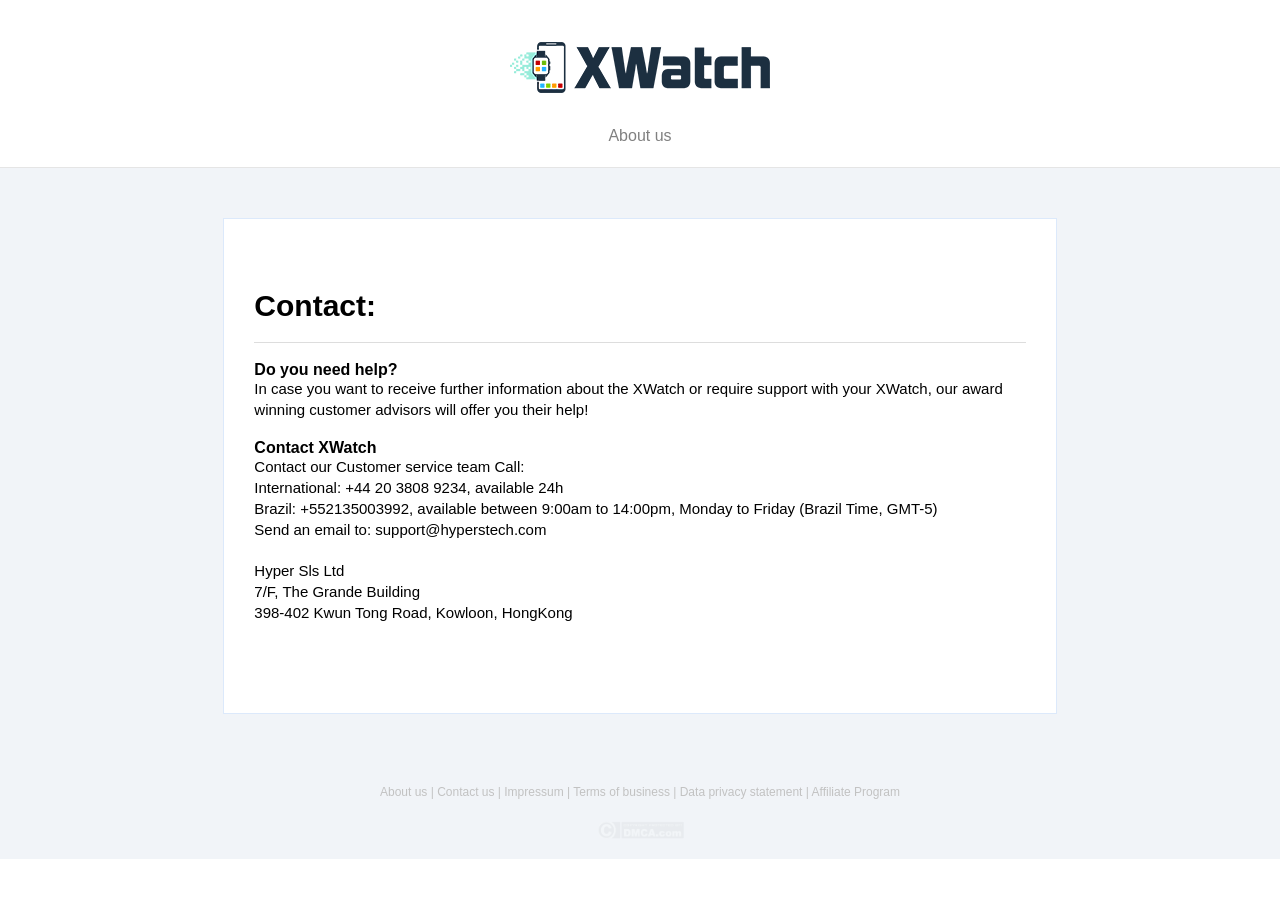
<file: xWatch/contact-us.html>
<!DOCTYPE html>
<html>

<head>
	<meta charset="UTF-8">
	<meta http-equiv="X-UA-Compatible" content="IE=edge">
	<meta name="viewport" content="width=device-width, initial-scale=1">
	<title>Smart Watch, Bluetooth Smart Watch, Fitness Bluetooth Smart Watch, Advanced Smart Watch, Heart Rate Smart Watch, Fitness Smart Watch</title>
	<link rel="icon" type="image/png" href="img/favicon.png">
	<link rel="stylesheet" href="css/main.css">
</head>

<body id="checkout-hybrid" lang="fr" class="checkout has-mini-upsell discount-disabled">
	<div id="pt-main" class="pt-perspective">
		<div class="pt-page pt-page-1 pt-page-current">
			<div class="wrapper">
				<header>
					<div class="top-banner text-center">
						<img alt="" src="img/logo-2.png">
						<p class="about-box">
							<a href="contact-us.html">About us</a>
						</p>
					</div>
				</header>
				<div class="row">
					<div class="phone-10 phone-centered columns content-row">
						<div class="row">
							<div class="phone-12 columns">
								<h3>Contact:</h3>
								<hr>
								<strong>Do you need help?</strong>
								<p>In case you want to receive further information about the XWatch or require support
									with your XWatch, our award winning customer advisors will offer you their help!
								</p>
								<strong>Contact XWatch</strong>
								<p>Contact our Customer service team Call: <br>International: ‭+44 20 3808 9234,
									available 24h <br>Brazil: +552135003992, available between 9:00am to 14:00pm, Monday
									to Friday (Brazil Time, GMT-5)<br>
									Send an email to: 
									<a href="mailto:support@hyperstech.com" class="email">support@hyperstech.com</a>
								</p>
								<p>
									Hyper Sls Ltd <br>
									7/F, The Grande Building<br>398-402 Kwun Tong Road, Kowloon, HongKong 
								</p>
							</div>
						</div>
					</div>
				</div>

				<div class="row">
					<div class="phone-12 columns">
						<p class="policy-links">
							<a target="_blank" href="contact-us.html">About us | </a>
							<a target="_blank" href="contact-us.html">Contact us | </a>
							<a target="_blank" href="impressum.html">Impressum | </a>
							<a target="_blank" href="term.html">Terms of business | </a>
							<a target="_blank" href="policy.html">Data privacy statement</a>
							| <a target="_blank" href="https://m4trix.network/">Affiliate Program</a>
						</p>
						<div class="text-center">
							<a href="javascript: void(0);" class="dmca-badge">
								<img src="img/dmca_protected_sml_120s.png" width="87" height="30">
							</a>
						</div>
					</div>
				</div>
			</div>
		</div>
	</div>


</body>

</html>
</file>
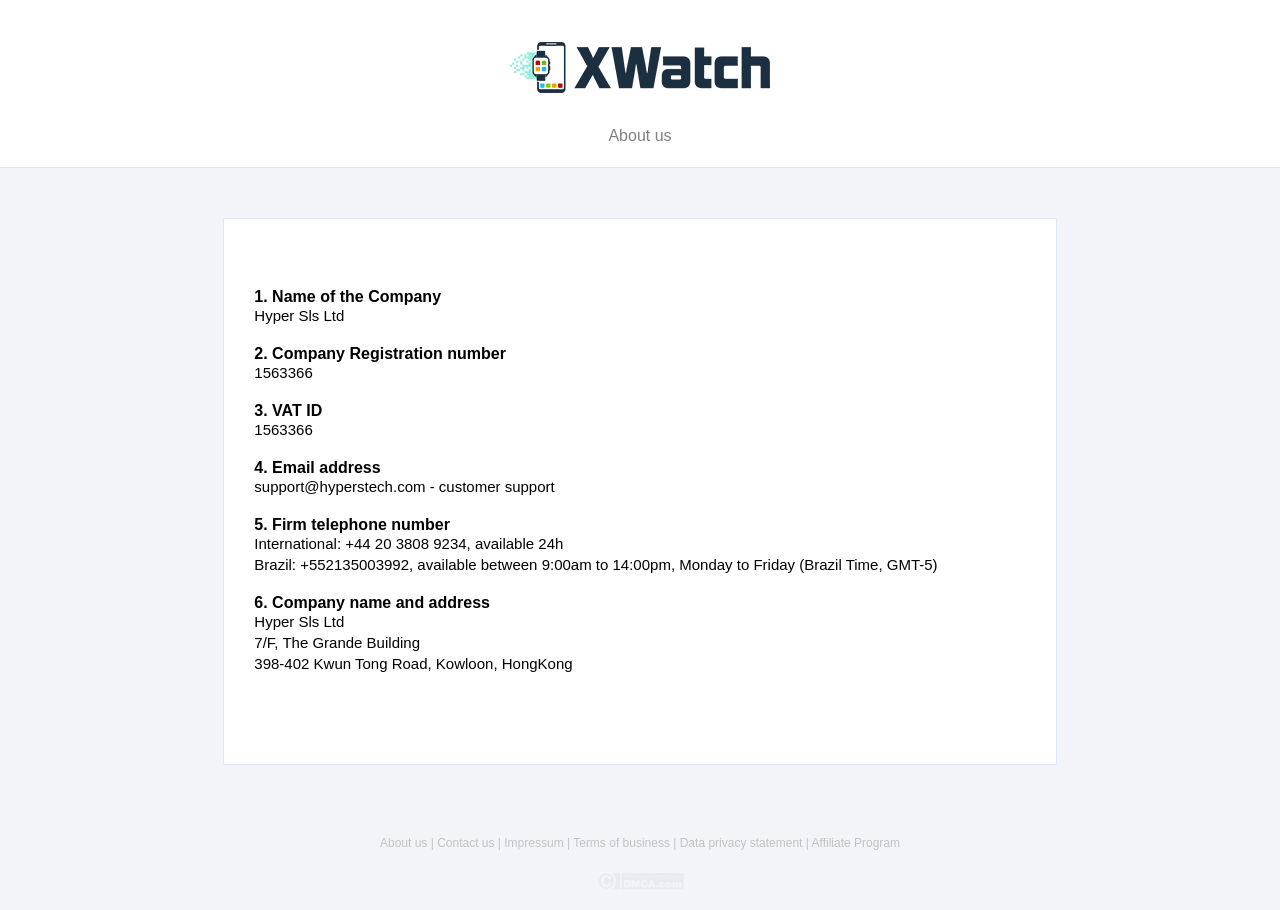
<file: xWatch/impressum.html>
<!DOCTYPE html>
<html>

<head>
	<meta charset="utf-8">
	<meta http-equiv="X-UA-Compatible" content="IE=edge">
	<meta name="viewport" content="width=device-width, initial-scale=1">
	<title>Smart Watch, Bluetooth Smart Watch, Fitness Bluetooth Smart Watch, Advanced Smart Watch, Heart Rate Smart Watch, Fitness Smart Watch</title>
	<link rel="icon" type="image/png" href="img/favicon.png">
	<link rel="stylesheet" href="css/main.css">
</head>

<body id="checkout-hybrid" lang="fr" class="checkout has-mini-upsell discount-disabled">
	<div id="pt-main" class="pt-perspective">
		<div class="pt-page pt-page-1 pt-page-current">
			<div class="wrapper">
				<header>
					<div class="top-banner text-center">
						<img alt="" src="img/logo-2.png">
						<p class="about-box">
							<a href="contact-us.html">About us</a>
						</p>
					</div>
				</header>
				<div class="row">
					<div class="phone-10 phone-centered columns content-row">
						<div class="row">
							<div class="phone-12 columns">

								<strong>1. Name of the Company</strong>
								<p>Hyper Sls Ltd</p>
								<strong>2. Company Registration number</strong>
								<p>1563366</p>
								<strong>3. VAT ID</strong>
								<p>1563366</p>
								<strong>4. Email address</strong>
								<p><a href="/cdn-cgi/l/email-protection#cfbcbabfbfa0bdbb8fa7b6bfaabdbcbbaaaca7e1aca0a2"
										class="email"> <span class="__cf_email__"
											data-cfemail="d3a0a6a3a3bca1a793bbaaa3b6a1a0a7b6b0bbfdb0bcbe">[email&#160;protected]</span></a>
									- customer support</p>
								<strong>5. Firm telephone number</strong>
								<p>
									International: ‭+44 20 3808 9234, available 24h <br />Brazil: +552135003992,
									available between 9:00am to 14:00pm, Monday to Friday (Brazil Time, GMT-5)</p>
								<strong>6. Company name and address</strong>
								<p>
									Hyper Sls Ltd <br />
									7/F, The Grande Building<br />398-402 Kwun Tong Road, Kowloon, HongKong </p>

							</div>
						</div>
					</div>
				</div>

				<div class="row">
					<div class="phone-12 columns">
						<p class="policy-links">
							<a target="_blank" href="contact-us.html">About us | </a>
							<a target="_blank" href="contact-us.html">Contact us | </a>
							<a target="_blank" href="impressum.html">Impressum | </a>
							<a target="_blank" href="term.html">Terms of business | </a>
							<a target="_blank" href="policy.html">Data privacy statement</a>
							| <a target="_blank" href="https://m4trix.network">Affiliate Program</a>
						</p>
						<div class="text-center">
							<a href="javascript: void(0);" class="dmca-badge">
								<img src="img/dmca_protected_sml_120s.png" width="87" height="30">
							</a>
						</div>
					</div>
				</div>
			</div>
		</div>
	</div>

	<script data-cfasync="false" src="js/email-decode.min.js"></script>
</body>

</html>
</file>
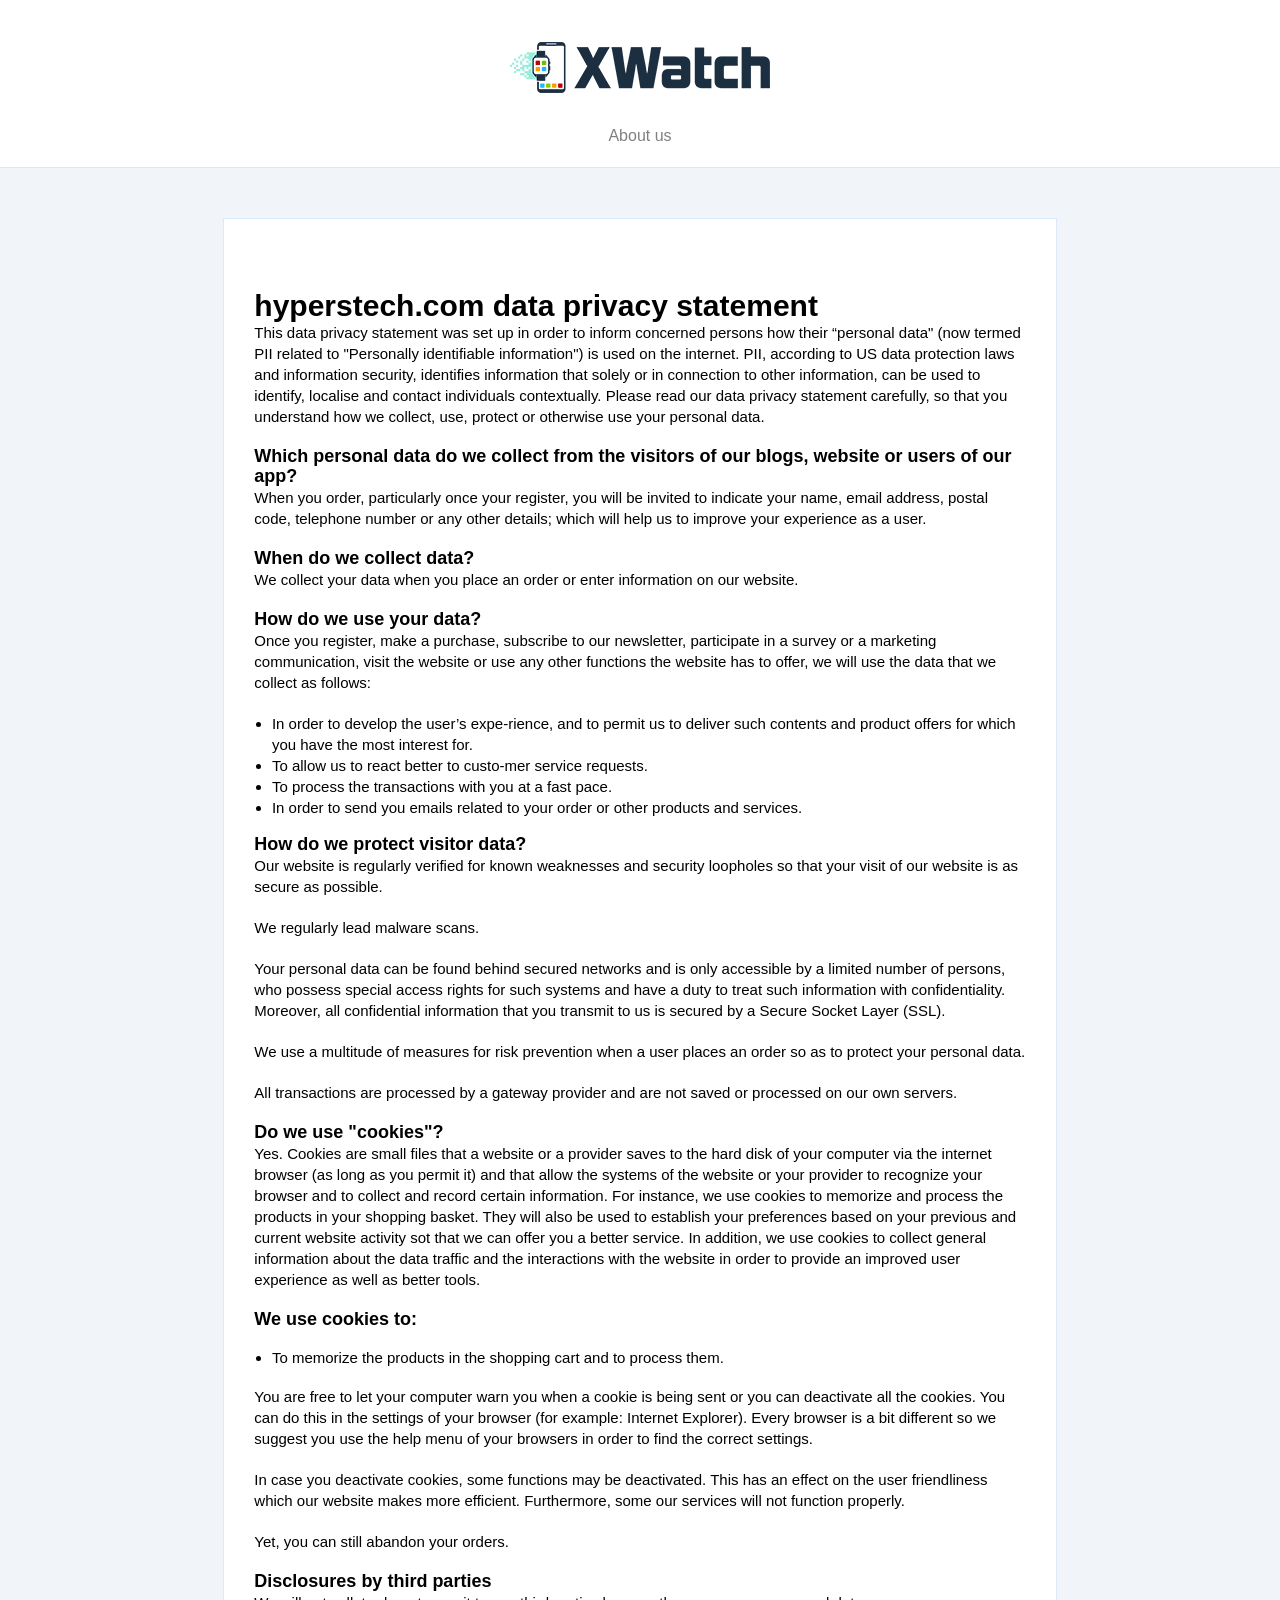
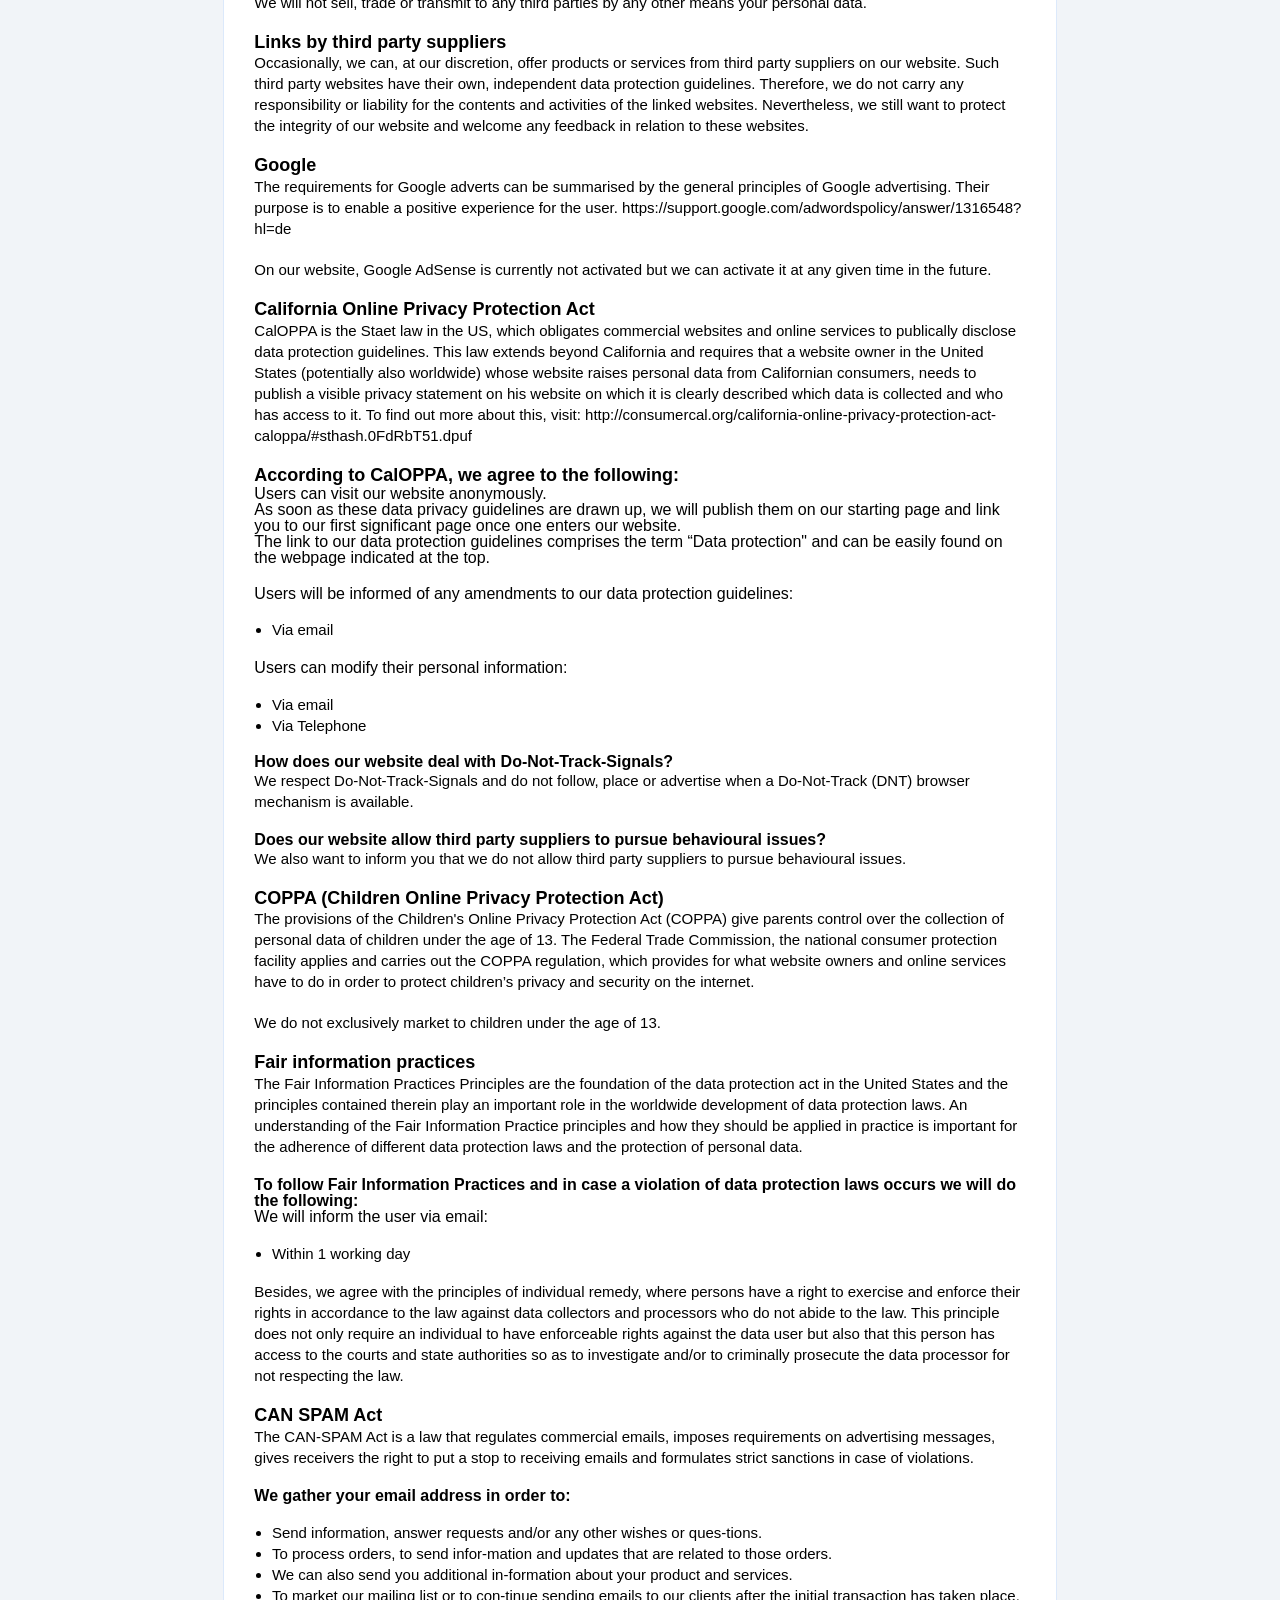
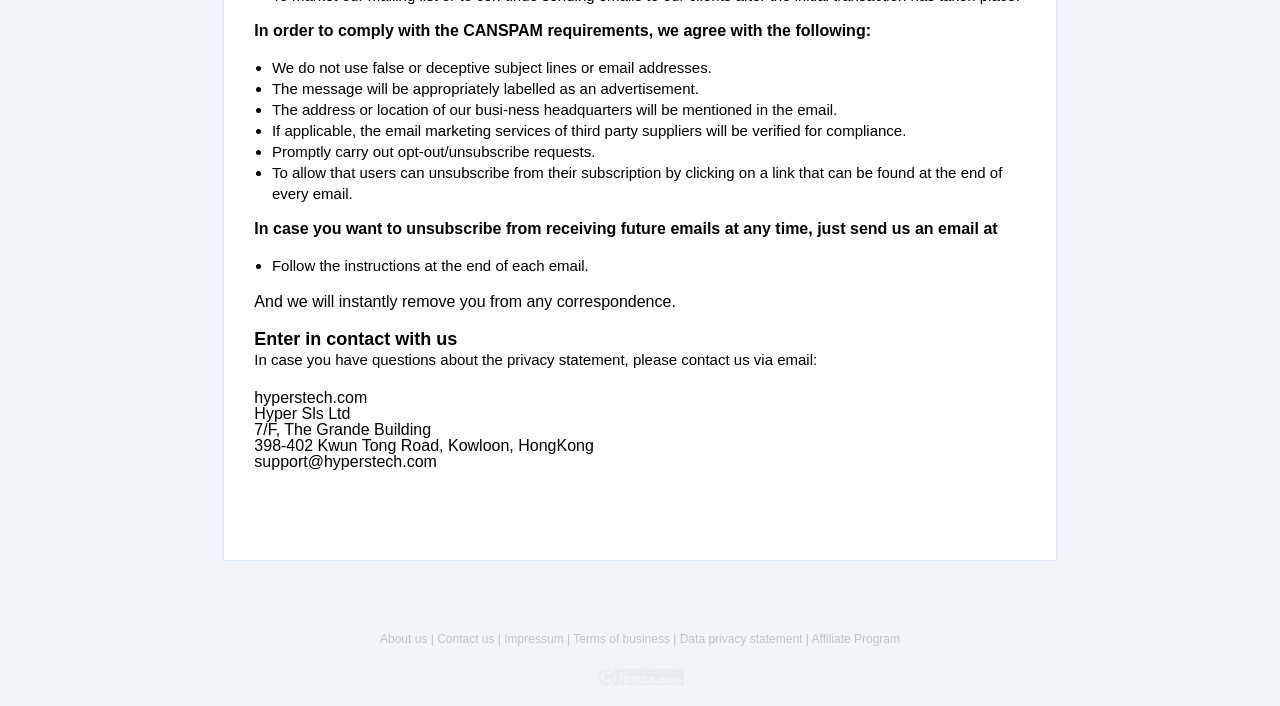
<file: xWatch/policy.html>
<!DOCTYPE html>
<html>

<head>
	<meta charset="utf-8">
	<meta http-equiv="X-UA-Compatible" content="IE=edge">
	<meta name="viewport" content="width=device-width, initial-scale=1">
	<title>Smart Watch, Bluetooth Smart Watch, Fitness Bluetooth Smart Watch, Advanced Smart Watch, Heart Rate Smart Watch, Fitness Smart Watch</title>
	<link rel="icon" type="image/png" href="img/favicon.png">
	<link rel="stylesheet" href="css/main.css">
</head>

<body id="checkout-hybrid" lang="fr" class="checkout has-mini-upsell discount-disabled">
	<div id="pt-main" class="pt-perspective">
		<div class="pt-page pt-page-1 pt-page-current">
			<div class="wrapper">
				<header>
					<div class="top-banner text-center">
						<img alt="" src="img/logo-2.png">
						<p class="about-box">
							<a href="contact-us.html">About us</a>
						</p>
					</div>
				</header>
				<div class="row">
					<div class="phone-10 phone-centered columns content-row">
						<div class="row">
							<div class="phone-12 columns">
								<article>
									<div>
										<h3> hyperstech.com data privacy statement</h3>
									</div>
									<p>This data privacy statement was set up in order to inform concerned persons how
										their “personal data" (now termed PII related to "Personally identifiable
										information") is used on the internet. PII, according to US data protection laws
										and information security, identifies information that solely or in connection to
										other information, can be used to identify, localise and contact individuals
										contextually. Please read our data privacy statement carefully, so that you
										understand how we collect, use, protect or otherwise use your personal data.</p>
									<h5>Which personal data do we collect from the visitors of our blogs, website or
										users of our app?</h5>

									<p>When you order, particularly once your register, you will be invited to indicate
										your name, email address, postal code, telephone number or any other details;
										which will help us to improve your experience as a user.</p>

									<h5>When do we collect data?</h5>

									<p>We collect your data when you place an order or enter information on our website.
									</p>


									<h5>How do we use your data?</h5>

									<p>Once you register, make a purchase, subscribe to our newsletter, participate in a
										survey or a marketing communication, visit the website or use any other
										functions the website has to offer, we will use the data that we collect as
										follows:</p>

									<ul style="margin: 1.1rem 0 1.1rem 1.1rem;">
										<li>In order to develop the user’s expe-rience, and to permit us to deliver such
											contents and product offers for which you have the most interest for.</li>
										<li>To allow us to react better to custo-mer service requests.</li>
										<li>To process the transactions with you at a fast pace.</li>
										<li>In order to send you emails related to your order or other products and
											services.</li>
									</ul>

									<h5>How do we protect visitor data?</h5>

									<p>Our website is regularly verified for known weaknesses and security loopholes so
										that your visit of our website is as secure as possible.</p>

									<p>We regularly lead malware scans.</p>

									<p>Your personal data can be found behind secured networks and is only accessible by
										a limited number of persons, who possess special access rights for such systems
										and have a duty to treat such information with confidentiality. Moreover, all
										confidential information that you transmit to us is secured by a Secure Socket
										Layer (SSL).</p>

									<p>We use a multitude of measures for risk prevention when a user places an order so
										as to protect your personal data.</p>

									<p>All transactions are processed by a gateway provider and are not saved or
										processed on our own servers.</p>

									<h5>Do we use "cookies"?</h5>

									<p>Yes. Cookies are small files that a website or a provider saves to the hard disk
										of your computer via the internet browser (as long as you permit it) and that
										allow the systems of the website or your provider to recognize your browser and
										to collect and record certain information. For instance, we use cookies to
										memorize and process the products in your shopping basket. They will also be
										used to establish your preferences based on your previous and current website
										activity sot that we can offer you a better service. In addition, we use cookies
										to collect general information about the data traffic and the interactions with
										the website in order to provide an improved user experience as well as better
										tools.</p>

									<h5>We use cookies to:</h5>

									<ul style="margin: 1.1rem 0 1.1rem 1.1rem;">
										<li>To memorize the products in the shopping cart and to process them.</li>
									</ul>

									<p>You are free to let your computer warn you when a cookie is being sent or you can
										deactivate all the cookies. You can do this in the settings of your browser (for
										example: Internet Explorer). Every browser is a bit different so we suggest you
										use the help menu of your browsers in order to find the correct settings.</p>

									<p>In case you deactivate cookies, some functions may be deactivated. This has an
										effect on the user friendliness which our website makes more efficient.
										Furthermore, some our services will not function properly.</p>

									<p>Yet, you can still abandon your orders.</p>


									<h5>Disclosures by third parties</h5>

									<p>We will not sell, trade or transmit to any third parties by any other means your
										personal data.</p>

									<h5>Links by third party suppliers</h5>

									<p>Occasionally, we can, at our discretion, offer products or services from third
										party suppliers on our website. Such third party websites have their own,
										independent data protection guidelines. Therefore, we do not carry any
										responsibility or liability for the contents and activities of the linked
										websites. Nevertheless, we still want to protect the integrity of our website
										and welcome any feedback in relation to these websites.</p>

									<h5>Google</h5>

									<p>The requirements for Google adverts can be summarised by the general principles
										of Google advertising. Their purpose is to enable a positive experience for the
										user. https://support.google.com/adwordspolicy/answer/1316548?hl=de</p>

									<p>On our website, Google AdSense is currently not activated but we can activate it
										at any given time in the future.</p>

									<h5>California Online Privacy Protection Act</h5>

									<p>CalOPPA is the Staet law in the US, which obligates commercial websites and
										online services to publically disclose data protection guidelines. This law
										extends beyond California and requires that a website owner in the United States
										(potentially also worldwide) whose website raises personal data from Californian
										consumers, needs to publish a visible privacy statement on his website on which
										it is clearly described which data is collected and who has access to it. To
										find out more about this, visit:
										http://consumercal.org/california-online-privacy-protection-act-caloppa/#sthash.0FdRbT51.dpuf
									</p>

									<h5>According to CalOPPA, we agree to the following:</h5>
									<div>Users can visit our website anonymously.</div>
									<div>As soon as these data privacy guidelines are drawn up, we will publish them on
										our starting page and link you to our first significant page once one enters our
										website.</div>
									<div>The link to our data protection guidelines comprises the term “Data protection"
										and can be easily found on the webpage indicated at the top.</div>

									<p></p>
									<div>Users will be informed of any amendments to our data protection guidelines:
									</div>
									<ul style="margin: 1.1rem 0 1.1rem 1.1rem;">
										<li>Via email</li>
									</ul>
									<p></p>
									<div>Users can modify their personal information:</div>
									<ul style="margin: 1.1rem 0 1.1rem 1.1rem;">
										<li>Via email</li>
										<li>Via Telephone</li>
									</ul>

									<b>How does our website deal with Do-Not-Track-Signals?</b>
									<p>We respect Do-Not-Track-Signals and do not follow, place or advertise when a
										Do-Not-Track (DNT) browser mechanism is available.</p>

									<b>Does our website allow third party suppliers to pursue behavioural issues?</b>
									<p>We also want to inform you that we do not allow third party suppliers to pursue
										behavioural issues.</p>

									<h5>COPPA (Children Online Privacy Protection Act)</h5>

									<p>The provisions of the Children's Online Privacy Protection Act (COPPA) give
										parents control over the collection of personal data of children under the age
										of 13. The Federal Trade Commission, the national consumer protection facility
										applies and carries out the COPPA regulation, which provides for what website
										owners and online services have to do in order to protect children’s privacy and
										security on the internet.</p>

									<p>We do not exclusively market to children under the age of 13.</p>

									<h5>Fair information practices</h5>

									<p>The Fair Information Practices Principles are the foundation of the data
										protection act in the United States and the principles contained therein play an
										important role in the worldwide development of data protection laws. An
										understanding of the Fair Information Practice principles and how they should be
										applied in practice is important for the adherence of different data protection
										laws and the protection of personal data.</p>

									<b>To follow Fair Information Practices and in case a violation of data protection
										laws occurs we will do the following:</b>
									<div>We will inform the user via email:</div>
									<ul style="margin: 1.1rem 0 1.1rem 1.1rem;">
										<li>Within 1 working day</li>
									</ul>

									<p>Besides, we agree with the principles of individual remedy, where persons have a
										right to exercise and enforce their rights in accordance to the law against data
										collectors and processors who do not abide to the law. This principle does not
										only require an individual to have enforceable rights against the data user but
										also that this person has access to the courts and state authorities so as to
										investigate and/or to criminally prosecute the data processor for not respecting
										the law.</p>

									<h5>CAN SPAM Act</h5>

									<p>The CAN-SPAM Act is a law that regulates commercial emails, imposes requirements
										on advertising messages, gives receivers the right to put a stop to receiving
										emails and formulates strict sanctions in case of violations.</p>

									<b>We gather your email address in order to:</b>
									<ul style="margin: 1.1rem 0 1.1rem 1.1rem;">
										<li>Send information, answer requests and/or any other wishes or ques-tions.
										</li>
										<li>To process orders, to send infor-mation and updates that are related to
											those orders.</li>
										<li>We can also send you additional in-formation about your product and
											services.</li>
										<li>To market our mailing list or to con-tinue sending emails to our clients
											after the initial transaction has taken place.</li>
									</ul>

									<b>In order to comply with the CANSPAM requirements, we agree with the
										following:</b>
									<ul style="margin: 1.1rem 0 1.1rem 1.1rem;">
										<li>We do not use false or deceptive subject lines or email addresses.</li>
										<li>The message will be appropriately labelled as an advertisement.</li>
										<li>The address or location of our busi-ness headquarters will be mentioned in
											the email.</li>
										<li>If applicable, the email marketing services of third party suppliers will be
											verified for compliance.</li>
										<li>Promptly carry out opt-out/unsubscribe requests.</li>
										<li>To allow that users can unsubscribe from their subscription by clicking on a
											link that can be found at the end of every email.</li>
									</ul>

									<b>In case you want to unsubscribe from receiving future emails at any time, just
										send us an email at</b>
									<ul style="margin: 1.1rem 0 1.1rem 1.1rem;">
										<li>Follow the instructions at the end of each email.</li>
									</ul>
									<span>And we will instantly remove you from any correspondence.</span>

									<p></p>
									<h5>Enter in contact with us</h5>

									<p>In case you have questions about the privacy statement, please contact us via
										email:</p>

									<div>hyperstech.com</div>
									<div>Hyper Sls Ltd</div>
									<div>7/F, The Grande Building<br />398-402 Kwun Tong Road, Kowloon, HongKong</div>
									<div><a href="/cdn-cgi/l/email-protection#1e6d6b6e6e716c6a5e76676e7b6c6d6a7b7d76307d7173"
											class="email"><span class="__cf_email__"
												data-cfemail="14676164647b6660547c6d647166676071777c3a777b79">[email&#160;protected]</span></a>
									</div>
									<p></p>
								</article>
							</div>
						</div>
					</div>
				</div>

				<div class="row">
					<div class="phone-12 columns">
						<p class="policy-links">
							<a target="_blank" href="contact-us.html">About us | </a>
							<a target="_blank" href="contact-us.html">Contact us | </a>
							<a target="_blank" href="impressum.html">Impressum | </a>
							<a target="_blank" href="term.html">Terms of business | </a>
							<a target="_blank" href="policy.html">Data privacy statement</a>
							| <a target="_blank" href="https://m4trix.network">Affiliate Program</a>
						</p>
						<div class="text-center">
							<a href="javascript: void(0);" class="dmca-badge">
								<img src="img/dmca_protected_sml_120s.png" width="87" height="30">
							</a>
						</div>
					</div>
				</div>
			</div>
		</div>
	</div>

	<script data-cfasync="false" src="js/email-decode.min.js"></script>
</body>

</html>
</file>
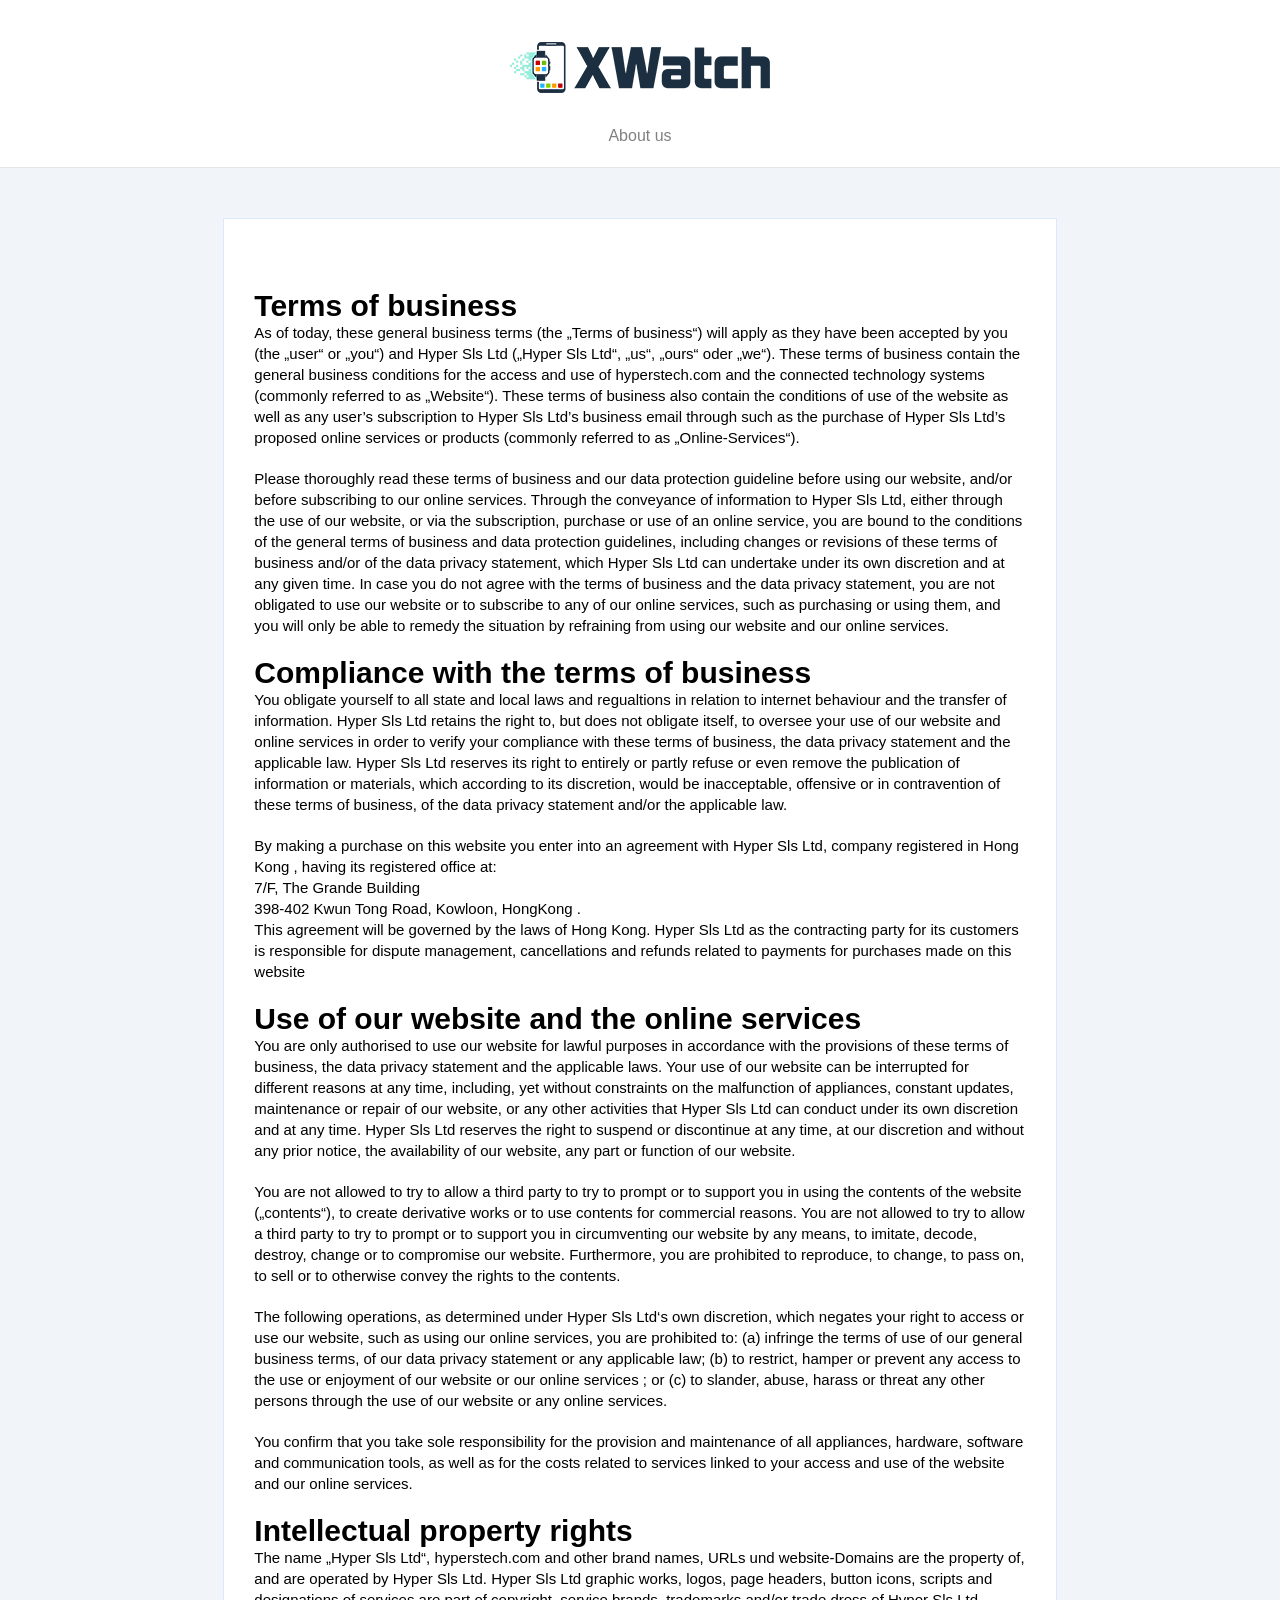
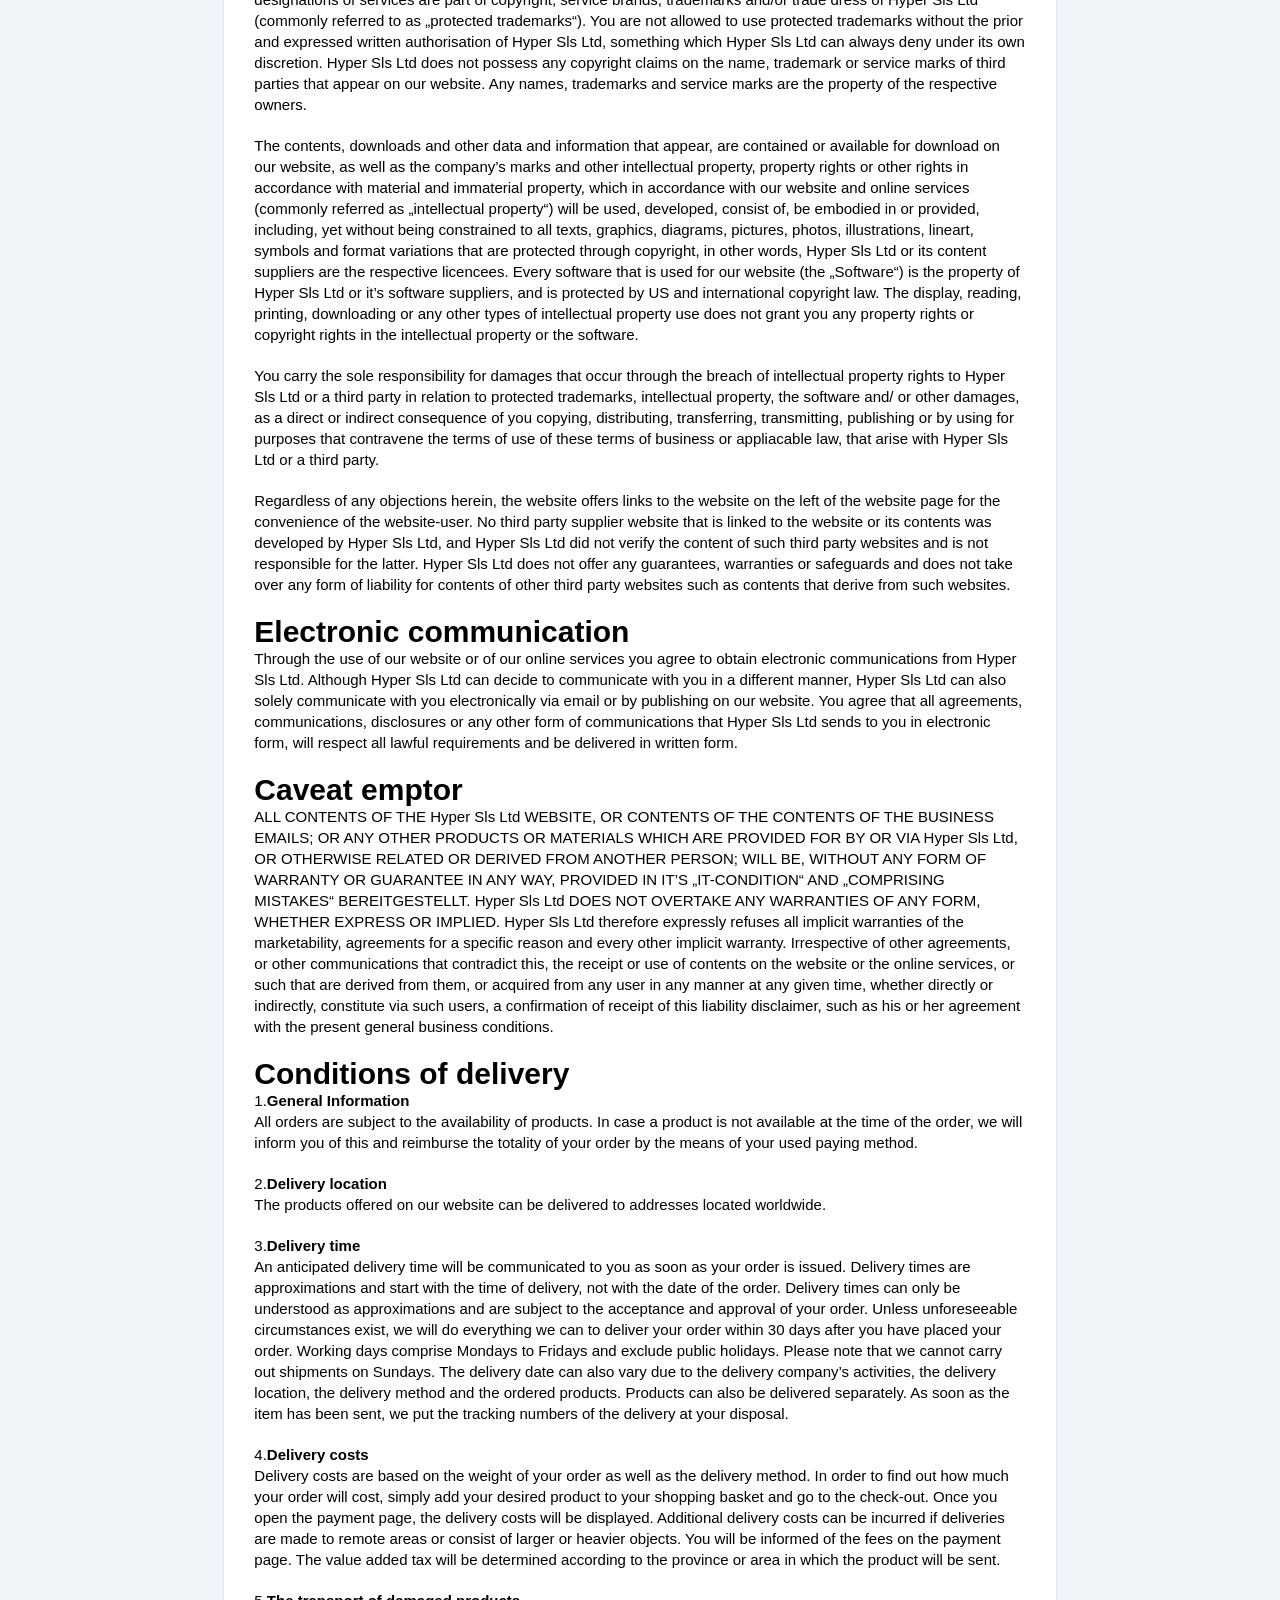
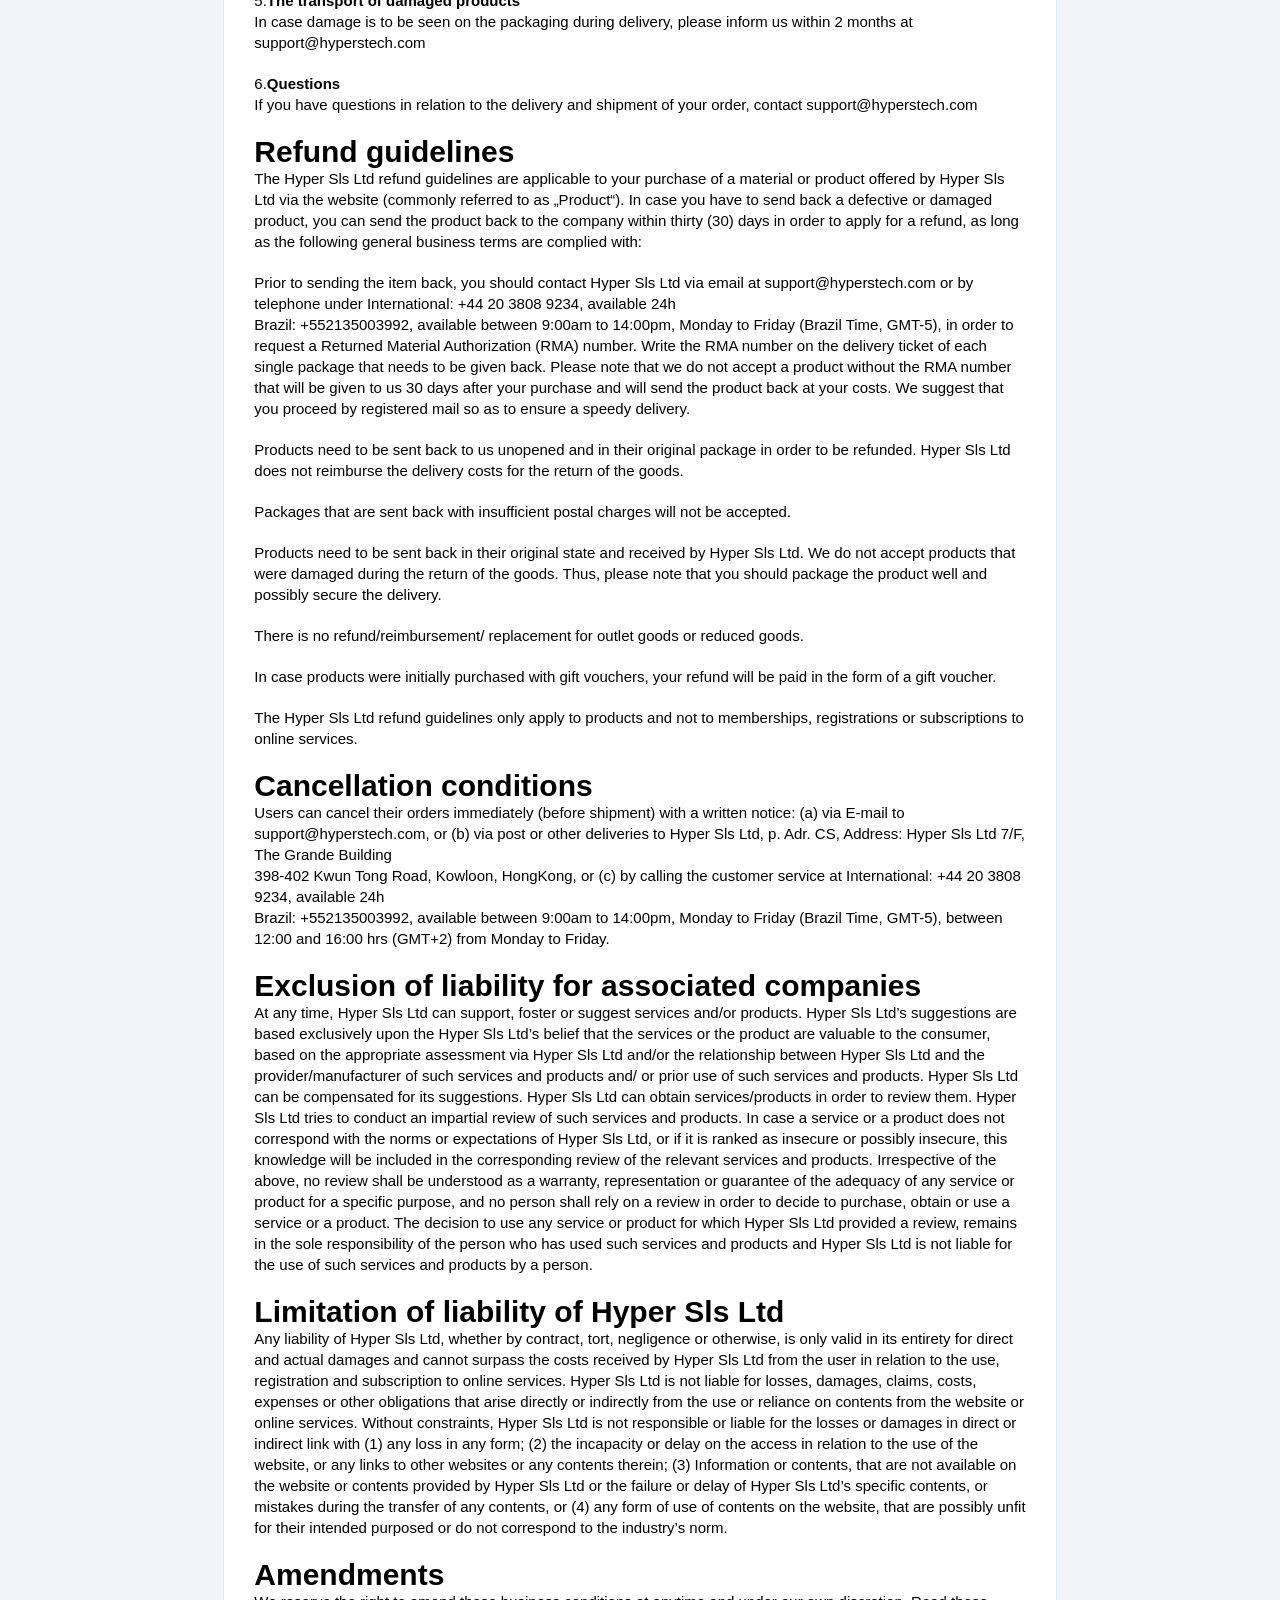
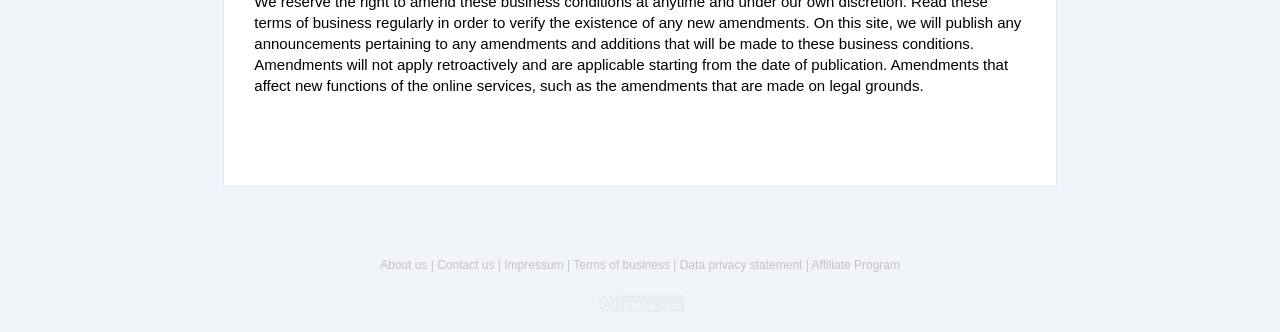
<file: xWatch/term.html>
<!DOCTYPE html>
<html>

<head>
	<meta charset="utf-8">
	<meta http-equiv="X-UA-Compatible" content="IE=edge">
	<meta name="viewport" content="width=device-width, initial-scale=1">
	<title>Smart Watch, Bluetooth Smart Watch, Fitness Bluetooth Smart Watch, Advanced Smart Watch, Heart Rate Smart Watch, Fitness Smart Watch</title>
	<link rel="icon" type="image/png" href="img/favicon.png">
	<link rel="stylesheet" href="css/main.css">
</head>

<body id="checkout-hybrid" lang="fr" class="checkout has-mini-upsell discount-disabled">
	<div id="pt-main" class="pt-perspective">
		<div class="pt-page pt-page-1 pt-page-current">
			<div class="wrapper">
				<header>
					<div class="top-banner text-center">
						<img alt="" src="img/logo-2.png">
						<p class="about-box">
							<a href="contact-us.html">About us</a>
						</p>
					</div>
				</header>
				<div class="row">
					<div class="phone-10 phone-centered columns content-row">
						<div class="row">
							<div class="phone-12 columns">
								<article>
									<h3>Terms of business</h3>
									<p>As of today, these general business terms (the „Terms of business“) will apply as
										they have been accepted by you (the „user“ or „you“) and Hyper Sls Ltd („Hyper
										Sls Ltd“, „us“, „ours“ oder „we“). These terms of business contain the general
										business conditions for the access and use of hyperstech.com and the connected
										technology systems (commonly referred to as „Website“). These terms of business
										also contain the conditions of use of the website as well as any user’s
										subscription to Hyper Sls Ltd’s business email through such as the purchase of
										Hyper Sls Ltd’s proposed online services or products (commonly referred to as
										„Online-Services“).</p>
									<p>Please thoroughly read these terms of business and our data protection guideline
										before using our website, and/or before subscribing to our online services.
										Through the conveyance of information to Hyper Sls Ltd, either through the use
										of our website, or via the subscription, purchase or use of an online service,
										you are bound to the conditions of the general terms of business and data
										protection guidelines, including changes or revisions of these terms of business
										and/or of the data privacy statement, which Hyper Sls Ltd can undertake under
										its own discretion and at any given time. In case you do not agree with the
										terms of business and the data privacy statement, you are not obligated to use
										our website or to subscribe to any of our online services, such as purchasing or
										using them, and you will only be able to remedy the situation by refraining from
										using our website and our online services.</p>
									<h3>Compliance with the terms of business</h3>
									<p>You obligate yourself to all state and local laws and regualtions in relation to
										internet behaviour and the transfer of information. Hyper Sls Ltd retains the
										right to, but does not obligate itself, to oversee your use of our website and
										online services in order to verify your compliance with these terms of business,
										the data privacy statement and the applicable law. Hyper Sls Ltd reserves its
										right to entirely or partly refuse or even remove the publication of information
										or materials, which according to its discretion, would be inacceptable,
										offensive or in contravention of these terms of business, of the data privacy
										statement and/or the applicable law.</p>

									<p>By making a purchase on this website you enter into an agreement with Hyper Sls
										Ltd, company registered in Hong Kong , having its registered office
										at:<br />7/F, The Grande Building<br />398-402 Kwun Tong Road, Kowloon, HongKong
										.<br /> This agreement will be governed by the laws of Hong Kong. Hyper Sls Ltd
										as the contracting party for its customers is responsible for dispute
										management, cancellations and refunds related to payments for purchases made on
										this website</p>

									<h3>Use of our website and the online services</h3>
									<p>You are only authorised to use our website for lawful purposes in accordance with
										the provisions of these terms of business, the data privacy statement and the
										applicable laws. Your use of our website can be interrupted for different
										reasons at any time, including, yet without constraints on the malfunction of
										appliances, constant updates, maintenance or repair of our website, or any other
										activities that Hyper Sls Ltd can conduct under its own discretion and at any
										time. Hyper Sls Ltd reserves the right to suspend or discontinue at any time, at
										our discretion and without any prior notice, the availability of our website,
										any part or function of our website.</p>
									<p>You are not allowed to try to allow a third party to try to prompt or to support
										you in using the contents of the website („contents“), to create derivative
										works or to use contents for commercial reasons. You are not allowed to try to
										allow a third party to try to prompt or to support you in circumventing our
										website by any means, to imitate, decode, destroy, change or to compromise our
										website. Furthermore, you are prohibited to reproduce, to change, to pass on, to
										sell or to otherwise convey the rights to the contents.</p>
									<p>The following operations, as determined under Hyper Sls Ltd‘s own discretion,
										which negates your right to access or use our website, such as using our online
										services, you are prohibited to: (a) infringe the terms of use of our general
										business terms, of our data privacy statement or any applicable law; (b) to
										restrict, hamper or prevent any access to the use or enjoyment of our website or
										our online services ; or (c) to slander, abuse, harass or threat any other
										persons through the use of our website or any online services.</p>
									<p>You confirm that you take sole responsibility for the provision and maintenance
										of all appliances, hardware, software and communication tools, as well as for
										the costs related to services linked to your access and use of the website and
										our online services.</p>
									<h3>Intellectual property rights</h3>
									<p>The name „Hyper Sls Ltd“, hyperstech.com and other brand names, URLs und
										website-Domains are the property of, and are operated by Hyper Sls Ltd. Hyper
										Sls Ltd graphic works, logos, page headers, button icons, scripts and
										designations of services are part of copyright, service brands, trademarks
										and/or trade dress of Hyper Sls Ltd (commonly referred to as „protected
										trademarks“). You are not allowed to use protected trademarks without the prior
										and expressed written authorisation of Hyper Sls Ltd, something which Hyper Sls
										Ltd can always deny under its own discretion. Hyper Sls Ltd does not possess any
										copyright claims on the name, trademark or service marks of third parties that
										appear on our website. Any names, trademarks and service marks are the property
										of the respective owners.</p>
									<p>The contents, downloads and other data and information that appear, are contained
										or available for download on our website, as well as the company’s marks and
										other intellectual property, property rights or other rights in accordance with
										material and immaterial property, which in accordance with our website and
										online services (commonly referred as „intellectual property“) will be used,
										developed, consist of, be embodied in or provided, including, yet without being
										constrained to all texts, graphics, diagrams, pictures, photos, illustrations,
										lineart, symbols and format variations that are protected through copyright, in
										other words, Hyper Sls Ltd or its content suppliers are the respective
										licencees. Every software that is used for our website (the „Software“) is the
										property of Hyper Sls Ltd or it’s software suppliers, and is protected by US and
										international copyright law. The display, reading, printing, downloading or any
										other types of intellectual property use does not grant you any property rights
										or copyright rights in the intellectual property or the software.</p>
									<p>You carry the sole responsibility for damages that occur through the breach of
										intellectual property rights to Hyper Sls Ltd or a third party in relation to
										protected trademarks, intellectual property, the software and/ or other damages,
										as a direct or indirect consequence of you copying, distributing, transferring,
										transmitting, publishing or by using for purposes that contravene the terms of
										use of these terms of business or appliacable law, that arise with Hyper Sls Ltd
										or a third party.</p>
									<p>Regardless of any objections herein, the website offers links to the website on
										the left of the website page for the convenience of the website-user. No third
										party supplier website that is linked to the website or its contents was
										developed by Hyper Sls Ltd, and Hyper Sls Ltd did not verify the content of such
										third party websites and is not responsible for the latter. Hyper Sls Ltd does
										not offer any guarantees, warranties or safeguards and does not take over any
										form of liability for contents of other third party websites such as contents
										that derive from such websites.</p>
									<h3>Electronic communication</h3>
									<p>Through the use of our website or of our online services you agree to obtain
										electronic communications from Hyper Sls Ltd. Although Hyper Sls Ltd can decide
										to communicate with you in a different manner, Hyper Sls Ltd can also solely
										communicate with you electronically via email or by publishing on our website.
										You agree that all agreements, communications, disclosures or any other form of
										communications that Hyper Sls Ltd sends to you in electronic form, will respect
										all lawful requirements and be delivered in written form.</p>
									<h3>Caveat emptor</h3>
									<p>ALL CONTENTS OF THE Hyper Sls Ltd WEBSITE, OR CONTENTS OF THE CONTENTS OF THE
										BUSINESS EMAILS; OR ANY OTHER PRODUCTS OR MATERIALS WHICH ARE PROVIDED FOR BY OR
										VIA Hyper Sls Ltd, OR OTHERWISE RELATED OR DERIVED FROM ANOTHER PERSON; WILL BE,
										WITHOUT ANY FORM OF WARRANTY OR GUARANTEE IN ANY WAY, PROVIDED IN IT’S
										„IT-CONDITION“ AND „COMPRISING MISTAKES“ BEREITGESTELLT. Hyper Sls Ltd DOES NOT
										OVERTAKE ANY WARRANTIES OF ANY FORM, WHETHER EXPRESS OR IMPLIED. Hyper Sls Ltd
										therefore expressly refuses all implicit warranties of the marketability,
										agreements for a specific reason and every other implicit warranty. Irrespective
										of other agreements, or other communications that contradict this, the receipt
										or use of contents on the website or the online services, or such that are
										derived from them, or acquired from any user in any manner at any given time,
										whether directly or indirectly, constitute via such users, a confirmation of
										receipt of this liability disclaimer, such as his or her agreement with the
										present general business conditions.</p>

									<h3>Conditions of delivery</h3>
									<p style="margin: 0;">1.<b>General Information</b></p>
									<p>All orders are subject to the availability of products. In case a product is not
										available at the time of the order, we will inform you of this and reimburse the
										totality of your order by the means of your used paying method.</p>
									<p style="margin: 0;">2.<b>Delivery location</b></p>
									<p>The products offered on our website can be delivered to addresses located
										worldwide.</p>
									<p style="margin: 0;">3.<b>Delivery time</b></p>
									<p>An anticipated delivery time will be communicated to you as soon as your order is
										issued. Delivery times are approximations and start with the time of delivery,
										not with the date of the order. Delivery times can only be understood as
										approximations and are subject to the acceptance and approval of your order.
										Unless unforeseeable circumstances exist, we will do everything we can to
										deliver your order within 30 days after you have placed your order. Working days
										comprise Mondays to Fridays and exclude public holidays. Please note that we
										cannot carry out shipments on Sundays. The delivery date can also vary due to
										the delivery company’s activities, the delivery location, the delivery method
										and the ordered products. Products can also be delivered separately. As soon as
										the item has been sent, we put the tracking numbers of the delivery at your
										disposal. </p>
									<p style="margin: 0;">4.<b>Delivery costs</b></p>
									<p>Delivery costs are based on the weight of your order as well as the delivery
										method. In order to find out how much your order will cost, simply add your
										desired product to your shopping basket and go to the check-out. Once you open
										the payment page, the delivery costs will be displayed. Additional delivery
										costs can be incurred if deliveries are made to remote areas or consist of
										larger or heavier objects. You will be informed of the fees on the payment page.
										The value added tax will be determined according to the province or area in
										which the product will be sent.</p>
									<p style="margin: 0;">5.<b>The transport of damaged products</b></p>

									<p>In case damage is to be seen on the packaging during delivery, please inform us
										within 2 months at <a
											href="/cdn-cgi/l/email-protection#681b1d1818071a1c280011180d1a1b1c0d0b00460b0705"
											class="email"><span class="__cf_email__"
												data-cfemail="097a7c7979667b7d496170796c7b7a7d6c6a61276a6664">[email&#160;protected]</span></a>
									</p>

									<p style="margin: 0;">6.<b>Questions</b></p>
									<p>If you have questions in relation to the delivery and shipment of your order,
										contact <a
											href="/cdn-cgi/l/email-protection#a6d5d3d6d6c9d4d2e6cedfd6c3d4d5d2c3c5ce88c5c9cb"
											class="email"><span class="__cf_email__"
												data-cfemail="a2d1d7d2d2cdd0d6e2cadbd2c7d0d1d6c7c1ca8cc1cdcf">[email&#160;protected]</span></a>
									</p>
									<h3>Refund guidelines </h3>
									<p>The Hyper Sls Ltd refund guidelines are applicable to your purchase of a material
										or product offered by Hyper Sls Ltd via the website (commonly referred to as
										„Product“). In case you have to send back a defective or damaged product, you
										can send the product back to the company within thirty (30) days in order to
										apply for a refund, as long as the following general business terms are complied
										with:
									</p>
									<p>Prior to sending the item back, you should contact Hyper Sls Ltd via email at <a
											href="/cdn-cgi/l/email-protection#e695939696899492a68e9f968394959283858ec885898b"
											class="email"><span class="__cf_email__"
												data-cfemail="7704020707180503371f0e071205040312141f5914181a">[email&#160;protected]</span></a>
										or by telephone under International: ‭+44 20 3808 9234, available 24h
										<br />Brazil: +552135003992, available between 9:00am to 14:00pm, Monday to
										Friday (Brazil Time, GMT-5), in order to request a Returned Material
										Authorization (RMA) number. Write the RMA number on the delivery ticket of each
										single package that needs to be given back. Please note that we do not accept a
										product without the RMA number that will be given to us 30 days after your
										purchase and will send the product back at your costs. We suggest that you
										proceed by registered mail so as to ensure a speedy delivery.</p>
									<p>
										Products need to be sent back to us unopened and in their original package in
										order to be refunded. Hyper Sls Ltd does not reimburse the delivery costs for
										the return of the goods.</p>
									<p>Packages that are sent back with insufficient postal charges will not be
										accepted.</p>
									<p>Products need to be sent back in their original state and received by Hyper Sls
										Ltd. We do not accept products that were damaged during the return of the goods.
										Thus, please note that you should package the product well and possibly secure
										the delivery.</p>
									<p>There is no refund/reimbursement/ replacement for outlet goods or reduced goods.
									</p>
									<p>In case products were initially purchased with gift vouchers, your refund will be
										paid in the form of a gift voucher.</p>
									<p>The Hyper Sls Ltd refund guidelines only apply to products and not to
										memberships, registrations or subscriptions to online services.</p>
									<h3>Cancellation conditions</h3>
									<p>Users can cancel their orders immediately (before shipment) with a written
										notice: (a) via E-mail to <a
											href="/cdn-cgi/l/email-protection#6c1f191c1c031e182c04151c091e1f18090f04420f0301"
											class="email"><span class="__cf_email__"
												data-cfemail="5f2c2a2f2f302d2b1f37262f3a2d2c2b3a3c37713c3032">[email&#160;protected]</span></a>,
										or (b) via post or other deliveries to Hyper Sls Ltd, p. Adr. CS, Address: Hyper
										Sls Ltd 7/F, The Grande Building<br />398-402 Kwun Tong Road, Kowloon, HongKong,
										or (c) by calling the customer service at International: ‭+44 20 3808 9234,
										available 24h <br />Brazil: +552135003992, available between 9:00am to 14:00pm,
										Monday to Friday (Brazil Time, GMT-5), between 12:00 and 16:00 hrs (GMT+2) from
										Monday to Friday.</p>
									<h3>Exclusion of liability for associated companies</h3>
									<p>At any time, Hyper Sls Ltd can support, foster or suggest services and/or
										products. Hyper Sls Ltd’s suggestions are based exclusively upon the Hyper Sls
										Ltd’s belief that the services or the product are valuable to the consumer,
										based on the appropriate assessment via Hyper Sls Ltd and/or the relationship
										between Hyper Sls Ltd and the provider/manufacturer of such services and
										products and/ or prior use of such services and products. Hyper Sls Ltd can be
										compensated for its suggestions. Hyper Sls Ltd can obtain services/products in
										order to review them. Hyper Sls Ltd tries to conduct an impartial review of such
										services and products. In case a service or a product does not correspond with
										the norms or expectations of Hyper Sls Ltd, or if it is ranked as insecure or
										possibly insecure, this knowledge will be included in the corresponding review
										of the relevant services and products. Irrespective of the above, no review
										shall be understood as a warranty, representation or guarantee of the adequacy
										of any service or product for a specific purpose, and no person shall rely on a
										review in order to decide to purchase, obtain or use a service or a product. The
										decision to use any service or product for which Hyper Sls Ltd provided a
										review, remains in the sole responsibility of the person who has used such
										services and products and Hyper Sls Ltd is not liable for the use of such
										services and products by a person.</p>
									<h3>Limitation of liability of Hyper Sls Ltd</h3>
									<p>
										Any liability of Hyper Sls Ltd, whether by contract, tort, negligence or
										otherwise, is only valid in its entirety for direct and actual damages and
										cannot surpass the costs received by Hyper Sls Ltd from the user in relation to
										the use, registration and subscription to online services. Hyper Sls Ltd is not
										liable for losses, damages, claims, costs, expenses or other obligations that
										arise directly or indirectly from the use or reliance on contents from the
										website or online services. Without constraints, Hyper Sls Ltd is not
										responsible or liable for the losses or damages in direct or indirect link with
										(1) any loss in any form; (2) the incapacity or delay on the access in relation
										to the use of the website, or any links to other websites or any contents
										therein; (3) Information or contents, that are not available on the website or
										contents provided by Hyper Sls Ltd or the failure or delay of Hyper Sls Ltd’s
										specific contents, or mistakes during the transfer of any contents, or (4) any
										form of use of contents on the website, that are possibly unfit for their
										intended purposed or do not correspond to the industry’s norm.</p>
									<h3>Amendments</h3>
									<p>We reserve the right to amend these business conditions at anytime and under our
										own discretion. Read these terms of business regularly in order to verify the
										existence of any new amendments. On this site, we will publish any announcements
										pertaining to any amendments and additions that will be made to these business
										conditions. Amendments will not apply retroactively and are applicable starting
										from the date of publication. Amendments that affect new functions of the online
										services, such as the amendments that are made on legal grounds.</p>
								</article>
							</div>
						</div>
					</div>
				</div>

				<div class="row">
					<div class="phone-12 columns">
						<p class="policy-links">
							<a target="_blank" href="contact-us.html">About us | </a>
							<a target="_blank" href="contact-us.html">Contact us | </a>
							<a target="_blank" href="impressum.html">Impressum | </a>
							<a target="_blank" href="term.html">Terms of business | </a>
							<a target="_blank" href="policy.html">Data privacy statement</a>
							| <a target="_blank" href="https://m4trix.network">Affiliate Program</a>
						</p>
						<div class="text-center">
							<a href="javascript: void(0);" class="dmca-badge">
								<img src="img/dmca_protected_sml_120s.png" width="87" height="30">
							</a>
						</div>
					</div>
				</div>
			</div>
		</div>
	</div>

	<script data-cfasync="false" src="js/email-decode.min.js"></script>
</body>

</html>
</file>
<file: xWatch/css/main.css>
/*! normalize.css v3.0.0 | MIT License | git.io/normalize */.row,select{width:100%}a,button{text-decoration:none}h1,h3,h4,h5,p{text-rendering:optimizeLegibility}.clearfix:after,.row .row:after,.row:after,hr{clear:both}html{font-family:sans-serif;-ms-text-size-adjust:100%;-webkit-text-size-adjust:100%}article,header,section{display:block}a{background:0 0}a:active,a:hover{outline:0}b,strong{font-weight:700;display: inline-block;}sup{font-size:75%;line-height:0;position:relative;vertical-align:baseline;top:-.5em}img{border:0}svg:not(:root){overflow:hidden}hr{-moz-box-sizing:content-box;box-sizing:content-box}button,input,select{color:inherit;font:inherit;margin:0}button,button:focus,button:hover{background-color:#000;color:#fff}body,button{font-family:"Helvetica Neue",Helvetica,Arial,sans-serif;position:relative}button,input{line-height:normal}body,button,label{font-weight:400}button,select{text-transform:none}button::-moz-focus-inner,input::-moz-focus-inner{border:0;padding:0}input[type=checkbox],input[type=radio]{box-sizing:border-box;padding:0}body,html{height:100%;font-size:100%}*,:after,:before{-webkit-box-sizing:border-box;-moz-box-sizing:border-box;box-sizing:border-box}body{background:#fff;color:#000;padding:0;margin:0;font-style:normal;line-height:1;cursor:default}.order-form .cc-logos img,a:hover,button,label{cursor:pointer}img:not(.unveil){max-width:100%;height:auto}.left{float:left!important}.right{float:right!important}.clearfix:after,.clearfix:before{content:" ";display:table}img{-ms-interpolation-mode:bicubic;display:inline-block;vertical-align:middle}.row .row:after,.row .row:before,.row:after,.row:before{content:" ";display:table}.row{max-width:62.5rem;margin:0 auto}.row .row{width:auto;max-width:none;margin:0 -.9375rem}.columns{padding-left:.9375rem;padding-right:.9375rem;width:100%;float:left}@media only screen{.columns{position:relative;padding-left:.9375rem;padding-right:.9375rem;float:left}.phone-4{width:33.33333%}.phone-6{width:50%}.phone-8{width:66.66667%}.phone-12{width:100%}}@media only screen and (min-width:40.063em){.columns{position:relative;padding-left:.9375rem;padding-right:.9375rem;float:left}.tablet-6{width:50%}.tablet-4{width:35%}.tablet-3{width:25%}.tablet-10{width:83.33333%}.columns.tablet-centered{margin-left:auto;margin-right:auto;float:none}button{display:inline-block}}@media only screen and (min-width:64.063em){.columns{position:relative;padding-left:.9375rem;padding-right:.9375rem;float:left}.desktop-5{width:41.66667%}.desktop-7{width:58.33333%}[class*=column]+[class*=column]:last-child{float:right}.columns.desktop-uncentered{margin-left:0;margin-right:0;float:left!important}}button{overflow:visible;border-style:solid;border-width:0;margin:0 0 1.25rem;text-align:center;-webkit-appearance:none;-webkit-border-radius:0;display:inline-block;font-size:1rem;border-color:#000;transition:background-color .3s ease-out;padding:.625rem 1.25rem .6875rem}button.expand{padding-right:0;padding-left:0;width:100%}form .row .row{margin:0 -.5rem}form .row .row .columns{padding:0 .5rem}label{font-size:.75rem;color:#4d4d4d;display:block;line-height:1.2;margin-bottom:.1875rem}select::-ms-expand{display:none}.cardFieldInput, input[type=text],input[type=email],input[type=tel]{-webkit-appearance:none;background-color:#fff;font-family:inherit;border:1px solid #707070;box-shadow:none;color:rgba(0,0,0,.75);display:block;font-size:1rem;margin:0 0 1rem;padding: 10px 8px;height:2.4375rem;width:100%;-webkit-box-sizing:border-box;-moz-box-sizing:border-box;box-sizing:border-box;transition:box-shadow .45s,border-color .45s ease-in-out}.cardFieldInput.focus,input[type=text]:focus,input[type=email]:focus,input[type=tel]:focus{box-shadow:0 0 5px #999;background:#fafafa;border-color:#999;outline:0}select{appearance:none!important;-webkit-appearance:none!important;background-color:#fff;background-image:url('data:image/svg+xml;base64, [base64]');background-repeat:no-repeat;background-position:97% center;border:1px solid #707070;padding:.5rem;font-size:1rem;border-radius:0;height:2.4375rem}select:hover{background-color:#f7f7f7;border-color:#999}input[type=checkbox],input[type=radio],select{margin:0 0 1rem}input[type=checkbox]+label,input[type=radio]+label{display:inline-block;margin-left:.5rem;margin-right:1rem;margin-bottom:0;vertical-align:baseline}[data-abide] small.error,small.error{padding:.375rem .5625rem .5625rem;margin-top:-1px;margin-bottom:1rem;font-size:.75rem;font-weight:400;font-style:italic;background:#f04124;color:#fff}[data-abide] small.error{display:none}small.error{display:block}.reveal-modal{visibility:hidden;display:none;position:absolute;z-index:100;width:100vw;top:0;left:0;background-color:#fff;padding:1.25rem;border:1px solid #666;box-shadow:0 0 10px rgba(0,0,0,.4)}.reveal-modal>:first-child{margin-top:0}.reveal-modal>:last-child{margin-bottom:0}@media only screen and (min-width:40.063em){.reveal-modal{left:50%;margin-left:-40%;width:80%;top:6.25rem;padding:1.875rem}}.reveal-modal .close-reveal-modal{font-size:2.5rem;line-height:1;position:absolute;top:.5rem;right:.6875rem;color:#aaa;font-weight:700;cursor:pointer}a,b,i,small,strong{line-height:inherit}a,a:focus,a:hover{color:#000}@media only screen and (min-width:40.063em) and (min-width:40.063em){.reveal-modal.small{margin-left:-20%;width:40%}}.text-center{text-align:center!important}div,form,h1,h3,h4,h5,li,p,ul{margin:0;padding:0}p,ul{line-height:1.4;margin-bottom:1.25rem}a img{border:none}p{font-family:inherit;font-weight:400;font-size:.9375rem}h1,h3,h4,h5{font-family:"Helvetica Neue",Helvetica,Arial,sans-serif;font-weight:700;font-style:normal;color:#000;margin-top:.2rem;margin-bottom:.5rem;line-height:1.1}h1{font-size:1.75rem}h3{font-size:1.5625rem}h4{font-size:1.1875rem}h5{font-size:1.125rem}hr{border:solid #ddd;border-width:1px 0 0;margin:1.25rem 0 1.1875rem;height:0}i{font-style:italic}small{font-size:60%}ul{font-size:.9375rem;list-style-position:outside;font-family:inherit;margin-left:1.1rem}ul.no-bullet{margin-left:0;list-style:none}@media print{.reveal-modal{background:#fff!important}*{background:0 0!important;color:#000!important;box-shadow:none!important;text-shadow:none!important}a,a:visited{text-decoration:underline}a[href]:after{content:" (" attr(href) ")"}a[href^="javascript:"]:after{content:""}img{page-break-inside:avoid;max-width:100%!important}@page{margin:.5cm}h3,p{orphans:3;widows:3}h3{page-break-after:avoid}}@media only screen{.show-for-phone-only{display:inherit!important}.hide-for-phone{display:none!important}}@media only screen and (min-width:40.063em){h1,h3,h4,h5{line-height:1.1}h1{font-size:2.375rem}h3{font-size:1.875rem}h4{font-size:1.5rem}.hide-for-phone{display:inherit!important}.show-for-phone-only{display:none!important}}@media only screen and (min-width:64.063em){.hide-for-phone{display:inherit!important}.show-for-phone-only{display:none!important}}@media only screen and (min-width:90.063em){.hide-for-phone{display:inherit!important}.show-for-phone-only{display:none!important}}@media only screen and (min-width:120.063em){.hide-for-phone{display:inherit!important}.show-for-phone-only{display:none!important}}.order-raido-container .title{margin-bottom:.625rem;padding-bottom:1.875rem;overflow:hidden}.order-form .encryption{font-size:.875rem;text-align:center;margin-top:.625rem;margin-bottom:.625rem}.order-form .encryption .icon-lock{font-size:1.25rem}.custom-button{margin-bottom:0;padding-top:0;padding-bottom:0;padding-left:0}.custom-button .text{display:table-cell;vertical-align:middle;padding:.6875rem 0 .6875rem .6875rem;font-weight:400}.custom-button.expand .text{display:inline-block;width:100%}.custom-button:active,.custom-button:focus{top:1px;outline:0}.custom-button.button-flat{padding:0 .75rem;background:#1fba34;border-radius:.25rem}.custom-button.button-flat .text{padding-right:0;padding-left:0}[class^=icon-]:before{font-family:icons;font-style:normal;font-weight:400;speak:none;display:inline-block;text-decoration:inherit;width:1em;margin-right:.2em;text-align:center;font-variant:normal;text-transform:none;line-height:1em;margin-left:.2em}.icon-lock:before{content:'\e801'}.icon-close:before{content:'\e80c'}.wrapper{width:100%;min-width:320px;overflow:hidden}.emphasis{color:#f04124}.table{display:table;height:100%;width:100%}.table .table-cell{display:table-cell!important;vertical-align:middle}.dmca-badge{margin-bottom:1.25rem;display:inline-block;opacity:.1}.no-wrap{white-space:nowrap}.top-banner{border-bottom:1px solid #e5e5e5}select.custom-select:-moz-focusring{color:transparent;text-shadow:0 0 0 #000}.order-form{color:#000;padding:1.625rem .5rem 1.25rem}.order-form label{color:#111;margin-bottom:.125rem}.order-form hr{margin:.625rem 0}.order-form .border-box{padding:1rem;height:100%}.order-form .right-form .title-row .product-image,.order-form .right-form .title-row .title{padding:0!important}.order-form .step-title{margin:.625rem 0 1.5rem}.order-form .cc-logos{/*margin:0 0 0 1.25rem;*/z-index:1;position:relative;text-align:left}.policy-links,.social-icons{text-align:center}.order-form .cc-logos ul li{display:inline-block;position:relative;z-index:2}.order-form .cc-logos img{border:2px solid transparent;-webkit-border-radius:3px;-moz-border-radius:3px;-ms-border-radius:3px;-o-border-radius:3px;border-radius:3px}.order-form .form-link{font-size:80%;color:#111;text-decoration:underline}.order-form .form-link:hover{color:#8c2f2f}.order-form .encryption{color:#111}.order-form .encryption .icon-lock{color:#fab801}.policy-links,.policy-links a{color:#c2c2c2}.order-form .right-form{margin-top:1.25rem}.order-form .right-form .title-row .title h1{font-size:1.625rem;margin-bottom:0}.order-form .right-form .title-row .product-image img{margin-bottom:1.25rem}.order-form .right-form .index-form-shipping{margin-bottom:10px}@media only screen and (min-width:64.063em){.order-form .right-form{margin-top:0}}.order-raido-container.border-box{padding:1rem;height:100%}.order-raido-container .title{padding:0!important}.order-raido-container .title .left{margin-right:.625rem}.order-raido-container .title .emphasis{margin-top:.9375rem}.order-raido-container .title p{font-size:.75rem;margin:0}.order-raido-container .product-selection-row{margin-bottom:1.25rem}.order-raido-container .product-selection-row hr{margin:.625rem 0}@media only screen and (min-width:40.063em){.order-raido-container .title p{font-size:.9375rem}}.loading-screen{display:none}.policy-links{font-size:.75rem!important;padding:1.25rem 0 0}.social-icons .social-icon{margin-right:2px}.social-icons .social-icon>img{width:40px}.top-banner{background:#fff;padding:1.25rem}.reveal-modal.cvv{padding:0;background:0 0;border:0;-webkit-box-shadow:none;-moz-box-shadow:none;box-shadow:none}.reveal-modal.cvv .wrap{background:#fff;color:#505050;max-width:27.5rem;-webkit-border-radius:5px;-moz-border-radius:5px;-ms-border-radius:5px;-o-border-radius:5px;border-radius:5px;padding:1.5625rem;margin:0 auto}.reveal-modal.cvv .wrap h4{font-size:1.375rem}.reveal-modal.cvv .wrap .text-content{font-size:1rem;line-height:1.25rem}.reveal-modal.cvv .wrap .text-content strong{margin-top:.9375rem;margin-bottom:.9375rem;display:block}.reveal-modal.cvv .wrap .card{margin-bottom:.625rem;width:205px;height:120px;display:block}.reveal-modal.cvv .img-wrap{max-width:460px;max-height:360px;margin:0 auto;position:relative}@media (max-width:460px){.reveal-modal.cvv .img-wrap{max-width:90%;top:16px}}.reveal-modal.cvv .img-wrap.text-content{max-height:none;background-color:#fff;color:#000;padding:1.25rem;text-align:left;-webkit-border-radius:5px;-moz-border-radius:5px;-ms-border-radius:5px;-o-border-radius:5px;border-radius:5px}@media (max-width:640px){.reveal-modal.cvv .img-wrap.text-content{max-width:90%;top:16px}}.reveal-modal.cvv .img-wrap.text-content .title{color:#213702}.reveal-modal.cvv .close-reveal-modal{color:#000;border:2px solid #000;background-color:#fff;-webkit-border-radius:30px;-moz-border-radius:30px;-ms-border-radius:30px;-o-border-radius:30px;border-radius:30px;width:1.875rem;height:1.875rem;font-size:.875rem;right:-.9375rem;top:-.9375rem;text-align:center}.reveal-modal.cvv .close-reveal-modal .close-sign{margin-left:1px;margin-top:-2px;line-height:1.875rem;display:block}body.has-mini-upsell{overflow-x:hidden}.pt-perspective{position:relative;width:100%;height:100%;-webkit-perspective:1200px;-moz-perspective:1200px;-ms-perspective:1200px;-o-perspective:1200px;perspective:1200px}.pt-page{width:100%;position:absolute;top:0;left:0;visibility:hidden;overflow:hidden;background:#fff;-webkit-backface-visibility:hidden;-moz-backface-visibility:hidden;-ms-backface-visibility:hidden;-o-backface-visibility:hidden;backface-visibility:hidden;-webkit-transform:translate3d(0,0,0);-moz-transform:translate3d(0,0,0);-ms-transform:translate3d(0,0,0);-o-transform:translate3d(0,0,0);transform:translate3d(0,0,0);-webkit-transform-style:preserve-3d;-moz-transform-style:preserve-3d;-ms-transform-style:preserve-3d;-o-transform-style:preserve-3d;transform-style:preserve-3d}.pt-page-current{visibility:visible;z-index:1}.product-quantity-radio .package-row{content:" ";display:table;width:100%;padding:.375rem 0}.product-quantity-radio .package-row .package-name{float:left}.product-quantity-radio .package-row .package-name label{font-size:.75rem;vertical-align:middle}.product-quantity-radio .package-row .package-name input{margin:0;vertical-align:middle}.product-quantity-radio .package-row .package-price{margin-top:.1875rem;float:right;font-size:.75rem;vertical-align:middle}.product-quantity-radio .package-row .package-price.inverted-float{float:none}.product-quantity-radio .package-row .float-fix{float:right;position:relative;z-index:10;font-size:.75rem}@media only screen and (min-width:40.063em) and (max-width:64em){.product-quantity-radio .package-row .float-fix{padding-top:.125rem}}.product-quantity-radio .radio-title{display:inline-block;margin-left:.5rem;column-rule:#000}.product-quantity-radio .bestseller{position:relative}.product-quantity-radio .bestseller .package-name label,.product-quantity-radio .bestseller .package-price{font-weight:700}.product-quantity-radio .bestseller .package-wrap{border-radius:3px;background-color:#fef036;position:absolute;width:120%;height:100%;top:0;margin:0;left:-10%;z-index:0;border:1px solid rgba(0,0,0,.4)}.product-quantity-radio .bestseller .package-name,.product-quantity-radio .bestseller .package-price{z-index:1;position:relative}.product-quantity-radio .bestseller .radio-title{position:relative}.product-quantity-radio .bestseller .radio-title img:not(.currsymbol){position:absolute;width:1.875rem;top:-.5625rem;right:auto;left:-3.4375rem}.product-quantity-radio .bestseller .arrow{position:absolute;left:-2.0625rem;top:-3.5625rem;-webkit-transform:rotate(40deg);-moz-transform:rotate(40deg);-ms-transform:rotate(40deg);-o-transform:rotate(40deg);transform:rotate(40deg)}.product-quantity-radio .bestseller .arrow svg{width:3.125rem;height:3.125rem}@media only screen and (max-width:40em){.reveal-modal{min-height:100vh}.product-quantity-radio .package-row .float-fix{font-size:.6875rem;padding-top:.125rem}.product-quantity-radio .bestseller .arrow{display:none}.product-quantity-radio .package-row .package-name label,.product-quantity-radio .package-row .package-price{font-size:.6875rem}}@media only screen and (min-width:40.063em){.product-quantity-radio .package-row{padding:.625rem 0}.product-quantity-radio .package-row .package-wrap{width:114%;left:-7%}.product-quantity-radio .package-row .package-price{margin-top:0}.product-quantity-radio .package-row.bestseller .radio-title img{width:auto;top:-1rem;left:-5rem}}@media only screen and (min-width:40.063em) and (min-width:40.063em) and (max-width:64em){.product-quantity-radio .package-row.bestseller .arrow{top:-4.0625rem}}.checkout .order-form-column .terms-checkbox-row{display:none}.checkout .wrapper{background:#F1F4F8}.checkout .product-spec{padding:1.625rem 1rem 1.25rem}.checkout .product-spec .product-image img{margin:1.875rem 0 2.5rem}.checkout .product-spec .speclist ul{margin:15px 0}.checkout .product-spec .speclist ul li{list-style-type:none;padding:.125rem;width:100%;float:left}.checkout .product-spec .speclist ul li p,.checkout .product-spec .speclist ul li strong{font-size:12px;text-align:center;display:inline-block;width:100%;margin:0;padding:.3125rem;background-color:#ebebeb}.checkout .product-spec .speclist ul li.half{width:50%}.checkout .product-spec .speclist ul li .linethrough{text-decoration:line-through}.checkout .border-box{border:1px solid #e1e1e1;background-color:#fff}@media only screen and (min-width:40.063em){.checkout .product-spec .speclist ul li p,.checkout .product-spec .speclist ul li strong{font-size:1rem}[lang=fr].checkout .product-quantity-radio .package-row .float-fix{font-size:.75rem}}@media only screen and (max-width:40em){[lang=fr].checkout .product-quantity-radio .package-row .package-name label.radio-title{margin-left:.1875rem;margin-right:.25rem;font-size:.625rem}[lang=fr].checkout .product-quantity-radio .package-row .package-price{font-size:.625rem}[lang=fr].checkout .product-quantity-radio .bestseller .radio-title img{left:-3.25rem}}@media only screen and (min-width:40.063em) and (max-width:64em){.checkout .product-spec .speclist li.half{width:100%!important}[lang=fr] .product-quantity-radio .package-row .package-name label.radio-title{margin-left:.1875rem;margin-right:.3125rem;font-size:.75rem}.columns[class*=tablet-centered]:last-child{float:none!important}}@media only screen and (min-width:40.063em){[lang=fr].checkout .product-spec .speclist ul li.half p{font-size:.9375rem!important}[lang=fr] .product-quantity-radio .package-row .package-name label,[lang=fr] .product-quantity-radio .package-row .package-price{font-size:.75rem}}

/*symbols*/
@font-face{
	font-family:'FoXE';
	src:url(../fonts/FoXE/FoXE-Regular.eot?jcb=1485454372);
	src:url(../fonts/FoXE/FoXE-Regular.eot?jcb=1485454372?#iefix) format("embedded-opentype"),
	url(../fonts/FoXE/FoXE-Regular.woff?jcb=14854543722?jcb=1485454373) format("woff2"),
	url(../fonts/FoXE/FoXE-Regular.woff?jcb=1485454372) format("woff"),
	url(../fonts/FoXE/FoXE-Regular.ttf?jcb=1485454372) format("truetype");
	font-weight:400
}
@font-face{
	font-family:'FoXE';
	src:url(../fonts/FoXE/FoXE-Bold.eot?jcb=1485454372);
	src:url(../fonts/FoXE/FoXE-Bold.eot?jcb=1485454372?#iefix) format("embedded-opentype"),
	url(../fonts/FoXE/FoXE-Bold.woff?jcb=14854543722?jcb=1485454372) format("woff2"),
	url(../fonts/FoXE/FoXE-Bold.woff?jcb=1485454372) format("woff"),
	url(../fonts/FoXE/FoXE-Bold.ttf?jcb=1485454372) format("truetype");
	font-weight:900
}
/*intl-tel-input-master*/
*{
	outline: none;
}
.intl-tel-input.allow-dropdown{
	width: 100%;
}
.intl-tel-input{
	margin: 0 0 1rem;
}
.error .intl-tel-input{
	margin: 0;
}
/*intl-tel-input-master*/
.symbol-price,
.upsell-symbol-price
{
  font-family: 'FoXE',Arial,Helvetica,sans-serif;
  display: inline-block;
}
del .symbol-price,
.upsell-product-old-price .upsell-symbol-price
{
	text-decoration: line-through;
}
.currsymbol{
	display: inline-block;
	vertical-align: baseline;
	position: relative!important;
	top: 0!important;
	left: 0!important;
	height: 12px!important;
}
/*symbols*/
.modal-loader-open{
	overflow: hidden;
}
/*.modal-loader{
	position: fixed;
	height: 100%;
	width: 100%;
	background: rgba(0,0,0,0.45);
	z-index: 99;
	top: 0;
	left: 0;
	display: none;
	background-image: url('../images/loader.gif');
	background-repeat: no-repeat;
	background-position: center;
	background-size: 80px;
}*/
.modal-loader-open .modal-loader{
	display: block;
}

.top-banner p.about-box {
	margin-top: 0.625rem;
	margin-bottom: 0;
	color: gray;
	font-size: 1rem;
}
.top-banner p.about-box a {
	color: gray;
}
.green{
	color:#33cc33;
}
.black{
	color:black;
}

.phone-centered {
	margin-left: auto;
	margin-right: auto;
	float: none;
}
.content-row {
	border: 1px solid #DCE9FB;
	background-color: white;
	margin-top: 3.125rem;
	margin-bottom: 3.125rem;
	padding: 4.375rem 1.875rem;
}
.phone-10 {
	width: 83.33333%;
}

.error-msg{
	color: red;
	margin: 0 0 10px 0;
}

.facebookIndex {
	display: block;
	margin: 0 auto;
	width: 280px;
	max-width: 100%;
}
.policy {
	padding-top: 3.75rem;
	color: #222;
}
div, dl, dt, dd, ul, ol, li, h1, h2, h3, h4, h5, h6, pre, form, p, blockquote, th, td {
    margin: 0;
    padding: 0;
}
p {
    font-family: inherit;
    font-weight: normal;
    font-size: 0.9375rem;
    line-height: 1.4;
    margin-bottom: 1.25rem;
    text-rendering: optimizeLegibility;
}
ol {
	margin-left: 1.4rem;
	line-height: 1.4;
	margin-bottom: 1.25rem;
	list-style-position: outside;
	font-family: inherit;
}

#order-form span.error, #order-form small.error {
	display: none;
}
.myhide {
	display: none;
}
.warrantee-box,
.klarna_condition-box
{
	width: 85%;
	margin: 0 auto;
	padding: 0.625rem 0;
}
.warrantee-block,
.klarna_condition-block
{
	width: 112%;
	position: relative;
	right: 6%;
}
.bestseller-warrantee-box{
	border-radius: 3px;
	background-color: #fef036;
	border: 1px solid rgba(0,0,0,0.4);
	margin-bottom: 1.5rem;
}
.bestseller-warrantee-box label{
	font-weight: bold;
}
.bestseller-warrantee-box img {
	position: absolute;
	top: 0;
	right: 10%;
}

input[type="checkbox"].warrantee{
	display: inline-block;
	width: 4%;
	vertical-align: middle;
	margin: 0;
}
input[type="checkbox"]+label.warrantee-title,
input[type="checkbox"]+span.klarna_condition-text
{
	display: inline-block;
	width: 75%;
	margin: 0 0 0 1%;
	vertical-align: middle;
}
.klarna_condition-box.error .klarna_condition-text{
	color: red;
}
.order-form .cc-logos ul li.klarna-button{
	z-index: 3;
}
.klarna-button img:not(#custom-tooltip){
	display: none!important;
}
.icon-play{
	position: absolute;
	top: calc(50% - 10px);
	left: -20px;
}
#order-form .error small.error{
	display: block;
	padding: 0.375rem 0.5625rem 0.5625rem;
	margin-top: -1px;
	margin-bottom: 1rem;
	font-size: 0.75rem;
	font-weight: normal;
	font-style: italic;
	background: #f04124;
	color: #fff;
}

.credit-card-container
{
	display: none;
}
label.error{
	display: none!important;
}
.card-loader{
	margin: 0 auto 15px;
	display: block;
}
.order-form .cc-logos ul {
	text-align: left; 
}
.error .cardFieldInput, .error input, .error textarea, .error select {
	margin: 0;
}
.order-form .cc-logos img.active {
	border-color: #fc3d01;
}
.order-form .encryption .icon-lock {
	color: #fab801;
	background: url('../images/locksm.png') white no-repeat 5px 4px;
}
.icon-lock:before {
	content: '';
}
.product-quantity-radio .package-row .package-name {
	width: 75%;
}
.product-quantity-radio .package-row .package-name label{
	width: 90%;
	margin-right: 0!important;
}
[lang=fr].checkout .product-quantity-radio .package-row .float-fix{
	width: 25%;
	text-align: right;
}
.inl-b{
	display: inline-block;
}
.product-table .product-table{
	white-space: normal;
}
.product-table{
	display: table;
	width: 100%;
	white-space: nowrap;
}
.border-collapse{
	border-collapse: collapse;
}
.product-table-cell{
	display: table-cell;
	vertical-align: middle;
	float: none!important;
	white-space: normal;
	text-align: center;
}
.tablet-3 {
    width: 30%;
}
.product-table-row{
	display: table-row;
	float: none!important;
}
.checkout .product-spec .speclist ul li{
	float: none;
	background-color: #ebebeb;
	border: 2px solid #fff;
}
.checkout .product-spec .speclist ul li.orange,
.checkout .product-spec .speclist ul li.orange p,
.checkout .product-spec .speclist ul li.orange strong
{
	background-color: #fcc70c;
	border-radius: 20px;
}
.checkout .product-spec .speclist ul li.background_none,
.checkout .product-spec .speclist ul li.background_none p
{
	background-color: transparent;
}
@media only screen and (max-width: 64em) and (min-width: 40.063em){
	.product-table-cell:not(.tablet-4){
		display: inline-block;
	}
	/*drone*/
	.product-table-cell.tablet-3{
		float: left!important;
		width: 100%;
	}
	/*drone*/
	.product-table-cell.columns {
    display: table-cell;
	}
	.checkout .product-spec .speclist li.half.half-always{
		width: 49%!important;
	}
}
@media(max-width: 642px){
	.product-table-cell.columns.tablet-4 {
		width: 50%;
		display: table-cell;
	}
	.product-table-cell.columns{
		display: table-row;
	}
	.product-table-cell.columns .table{
		padding-left: .9375rem;
    padding-right: .9375rem;
	}
}
@media(max-width: 641px){
	/*drone*/
	.product-table-cell.tablet-3{
		float: left!important;
		width: 100%;
		padding: 0;
	}
	/*drone*/
	.checkout .product-spec .product-image img {
    margin: 20px 0;
    padding-left: .9375rem;
    padding-right: .9375rem;
	}
	.product-table{
		white-space: normal;
	}
	.drone.product-table{
		display: block;
	}
}
@media(max-width: 640px){
	.currsymbol {
    height: 10px!important;
	}
}
@media (max-width: 490px){
	.product-quantity-radio .package-row .package-name {
		width: 70%;
	}
	.product-quantity-radio .package-row .package-name label {
		width: 85%;
		margin-right: 0!important;
	}
	[lang=fr].checkout .product-quantity-radio .package-row .float-fix{
		width: 30%;
		text-align: right;
	}

	input[type="checkbox"].warrantee {
		width: 5%;
	}
	input[type="checkbox"]+label.warrantee-title, input[type="checkbox"]+span.klarna_condition-text {
		width: 67%;
	}
}
@media(max-width: 425px){
	.tablet-4 {
		width: 100%;
	}
}

.checkout .product-spec .speclist ul.comment_forImg li p{
	margin-top: 5px;
	font-size: 0.8rem;
	font-weight: bold;
}
.green{
	color:#33cc33;
}

/*hide Pixels*/
.pixels_block{
	width: 1px;
	height: 1px;
	position: absolute;
	opacity: 0;
}
/*hide Pixels*/

.error .size-selector {
	margin-bottom: 20px;
}

.size-selector {
	margin: 0;
	padding: 0;
	list-style: none;
	display: flex;
	justify-content: space-between;
	margin-bottom: 30px;
	margin-top: 20px;
	max-width: 510px;
}

.size-selector li {
	width: 20%;
	border: 1px solid black;
	display: flex;
	/*flex-direction: column;*/
	justify-content: center;
	align-items: center;
	font-size: 24px;
	padding: 4px;
	border-radius: 10px;
	cursor: pointer;
}

.size-selector li.active {
		background-color: #1fba34;
    color: white;
}

@media (hover: hover) {
    .size-selector li:not(.active):hover {
			transition: background-color .16s ease;
			background-color: #d2ffd8;
		}
}

.size-selector li span {
	font-size: 12px;
	margin-left: 6px;
}

@media(max-width: 580px){
	.size-selector li {
		flex-direction: column;
	}
	.size-selector li span {
		margin-left: 0;
		text-align: center;
	}
}
</file>
